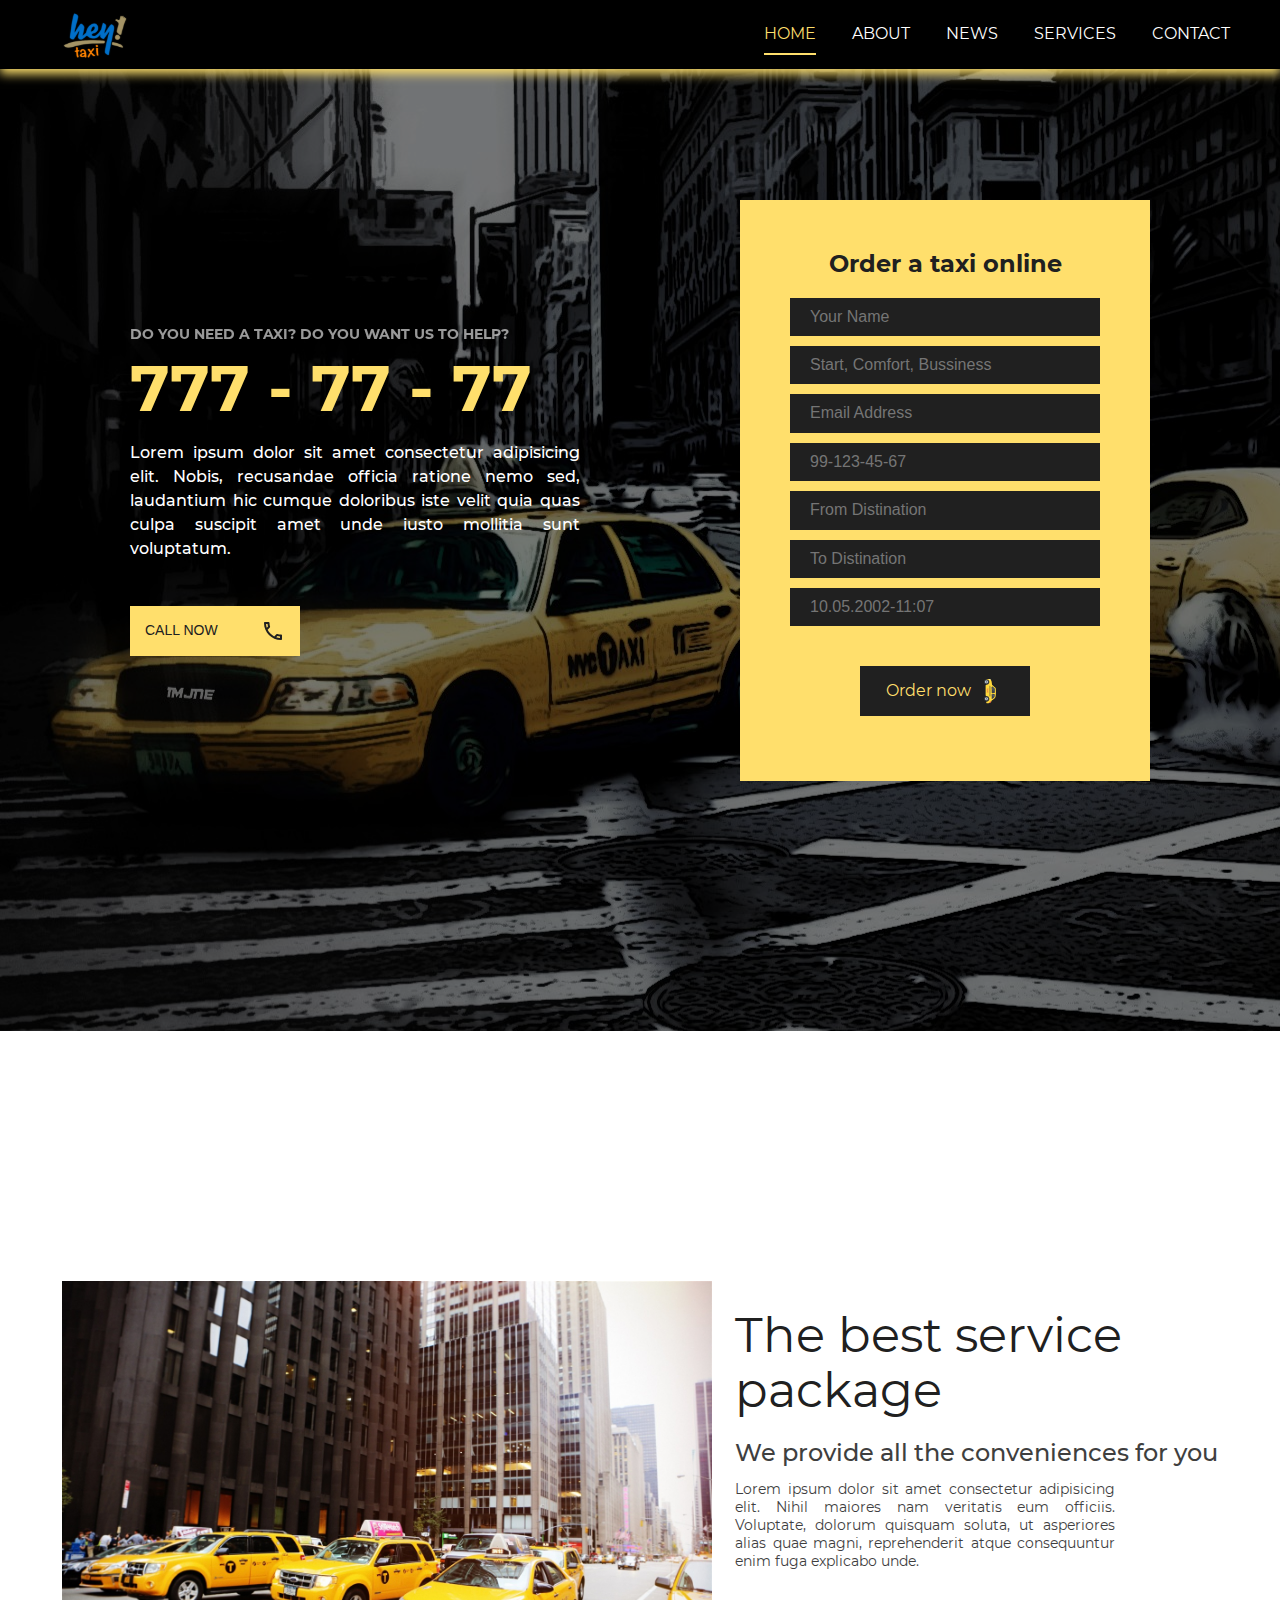
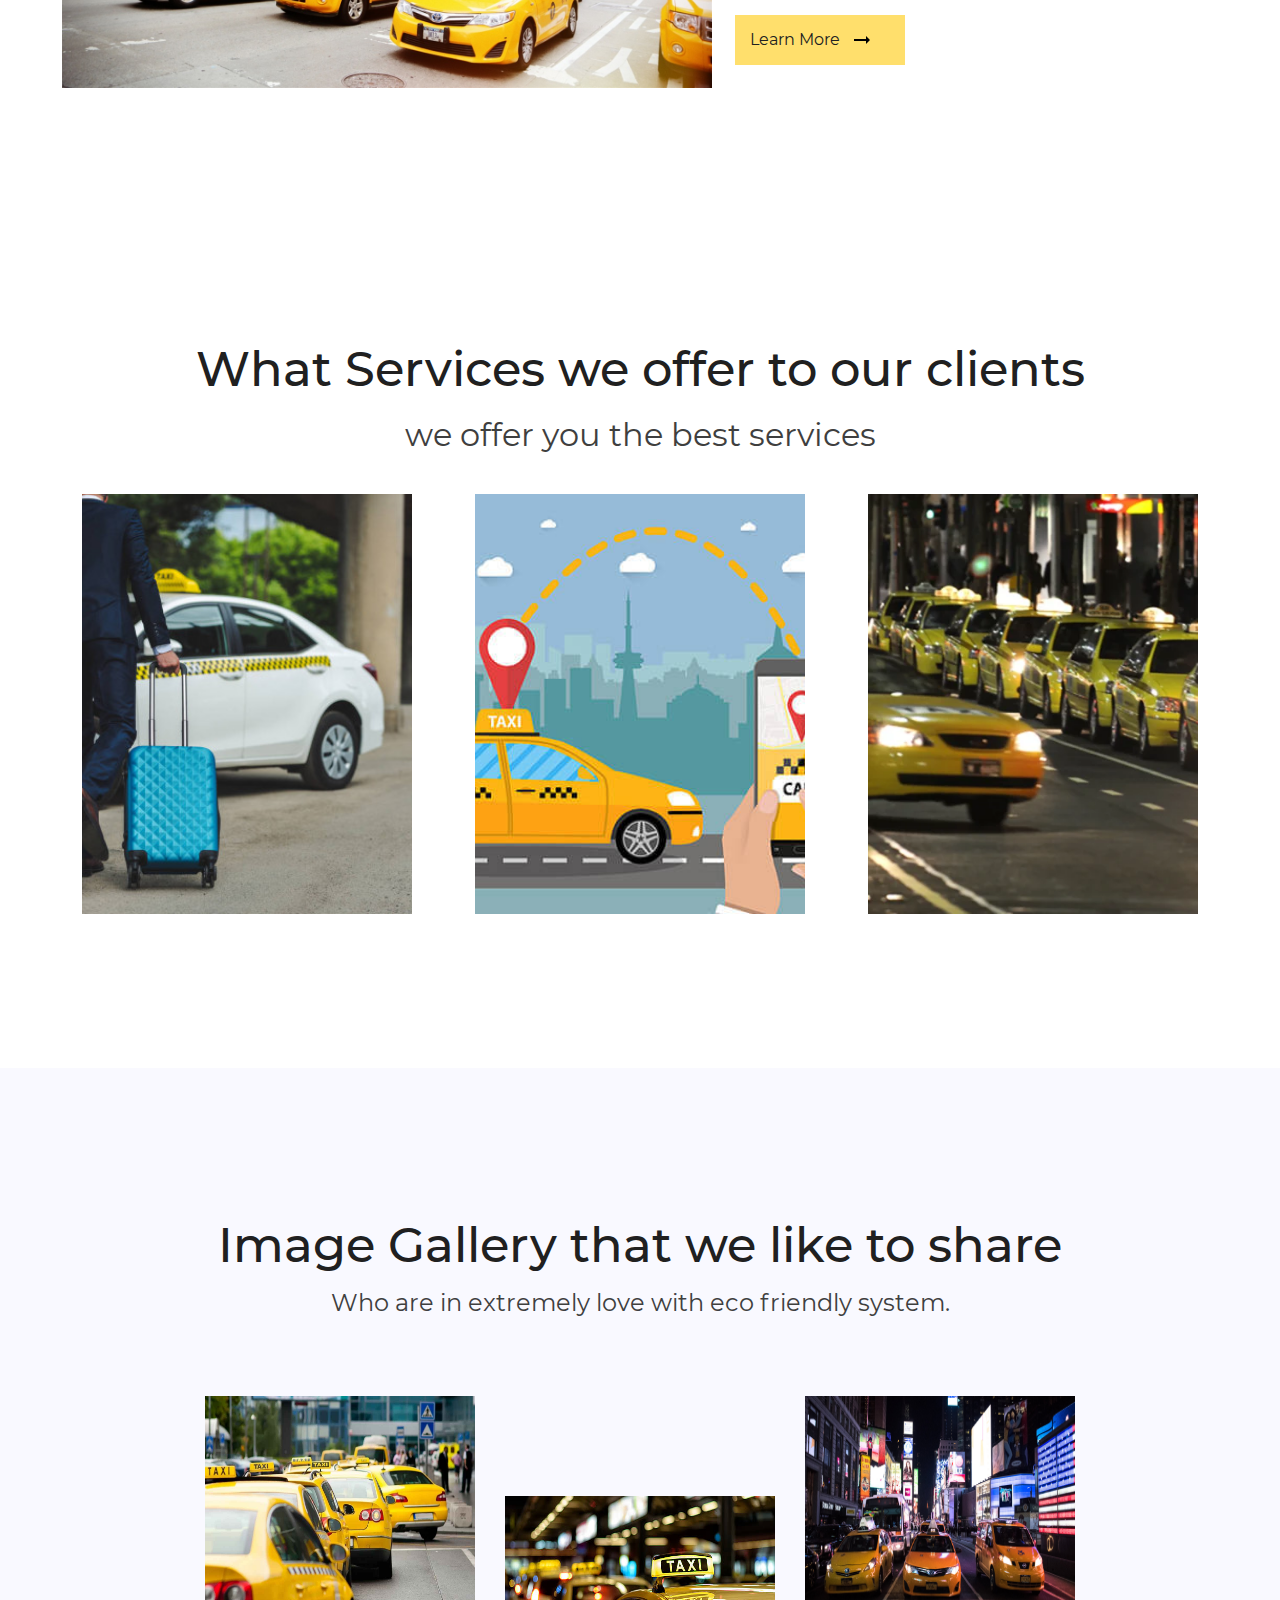
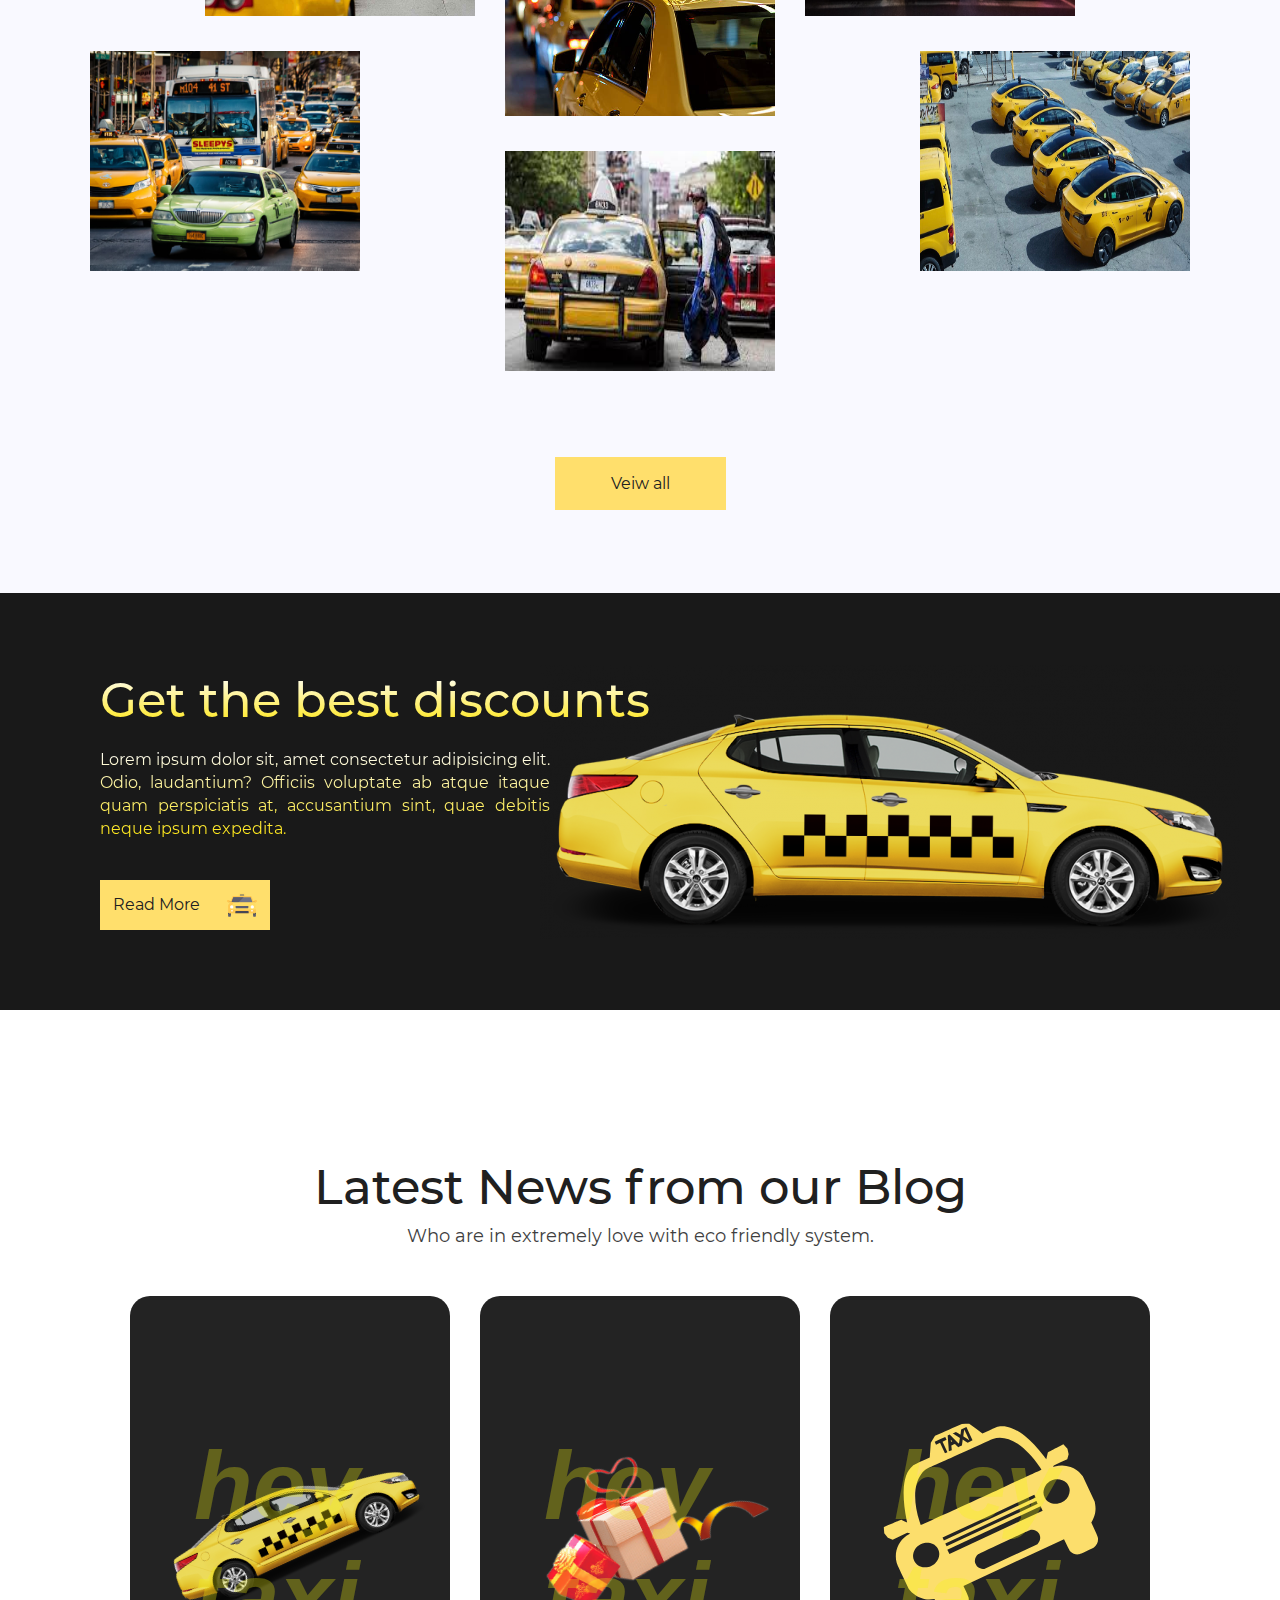
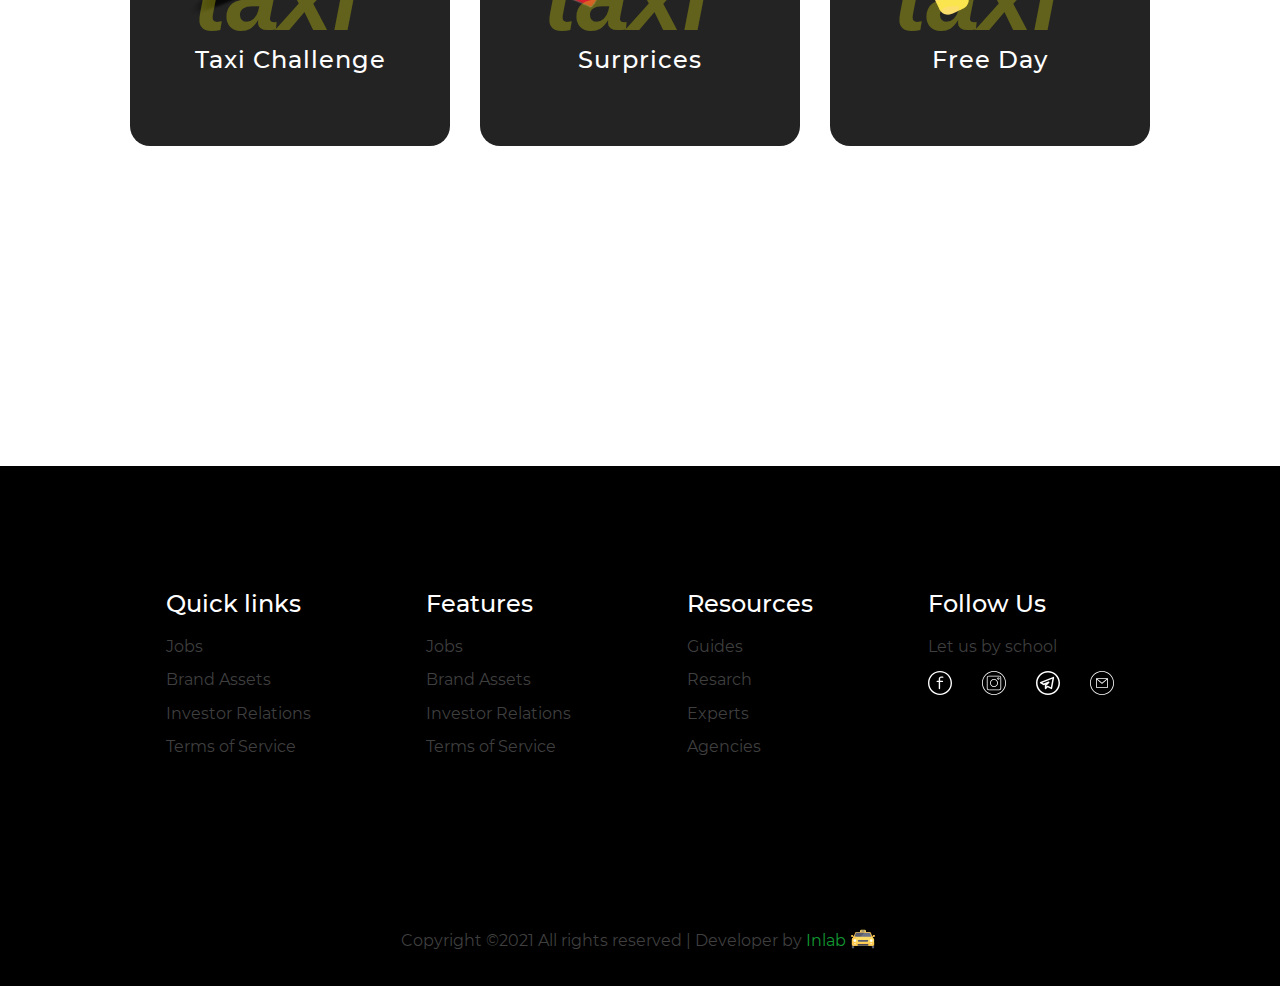
<file: index.html>
<!DOCTYPE html>
<html lang="en">

<head>
  <meta charset="UTF-8">
  <meta http-equiv="X-UA-Compatible" content="IE=edge">
  <meta name="viewport" content="width=device-width, initial-scale=1.0">
  <title>Taxi</title>
  <link rel="stylesheet" href="./css/main.min.css">
  <link rel="shotcut icon" href="./images/taxi.svg">
</head>

<body>

  <!-- HEADER SECTION -->

  <header id="home-id">
    <div class="header-section header">
      <div class="container">
        <div class="header__nav">
          <div class="header__logo">
            <a class="site-logo" href="index.html"><img src="./images/site-logo.svg" alt="site logo" width="90"
                height="46"></a>
          </div>
          <ul class="header__list">
            <li class="header__item"><a class="header__link header__link-active" href="index.html">Home</a></li>
            <li class="header__item"><a class="header__link" href="index-about.html">About</a></li>
            <li class="header__item"><a class="header__link" href="news.html">News</a></li>
            <li class="header__item"><a class="header__link" href="service.html">Services</a></li>
            <li class="header__item"><a class="header__link" href="index-contact.html">Contact</a></li>
          </ul>
          <div class="header__menu-icon">
            <button type="button" id="toggleMenuBtn" class="header__hidden-button">
              <svg xmlns="http://www.w3.org/2000/svg" height="32px" viewBox="0 0 24 24" width="32px" fill="#ffffff">
                <path d="M0 0h24v24H0V0z" fill="none" />
                <path d="M3 18h18v-2H3v2zm0-5h18v-2H3v2zm0-7v2h18V6H3z" /></svg>
            </button>
          </div>
        </div>
      </div>
    </div>
  </header>

  <div class="header__hidden-section active" id="hiddenMenu">
    <div class="header__hidden-menu container">
      <ul class="header__hidden__list">
        <li class="header__hidden__item"><a class="header__hidden__link header__hidden__link-active" href="index.html">Home</a></li>
        <li class="header__hidden__item"><a class="header__hidden__link" href="index-about.html">About</a></li>
        <li class="header__hidden__item"><a class="header__hidden__link" href="news.html">News</a></li>
        <li class="header__hidden__item"><a class="header__hidden__link" href="service.html">Service</a></li>
        <li class="header__hidden__item"><a class="header__hidden__link" href="index-contact.html">Contact</a></li>
      </ul>
    </div>
  </div>
  </div>

  <!-- ====== HEADER SECTION ====== -->

  <!-- HERO SECTION -->
  
  <div class="hero-section-wrapper" id="home-id">
    <div class="hero-section hero">
      <div class="container">
        <div class="hero__box">

          <div class="hero__left-box">
            <p class="hero__suptitle">do you need a taxi? do you want us to help?</p>
            <h1 class="hero__title">777 - 77 - 77</h1>
            <p class="hero__text">Lorem ipsum dolor sit amet consectetur adipisicing elit. Nobis, recusandae officia
              ratione nemo sed, laudantium hic cumque doloribus iste velit quia quas culpa suscipit amet unde iusto
              mollitia sunt voluptatum.</p>
            <a class="hero__button" href="tel:+998-90-044-08-24">
              <p class="hero__button-text">call now </p> <svg xmlns="http://www.w3.org/2000/svg" height="24px"
                viewBox="0 0 24 24" width="24px" fill="#202020">
                <path d="M0 0h24v24H0V0z" fill="none" />
                <path
                  d="M6.54 5c.06.89.21 1.76.45 2.59l-1.2 1.2c-.41-1.2-.67-2.47-.76-3.79h1.51m9.86 12.02c.85.24 1.72.39 2.6.45v1.49c-1.32-.09-2.59-.35-3.8-.75l1.2-1.19M7.5 3H4c-.55 0-1 .45-1 1 0 9.39 7.61 17 17 17 .55 0 1-.45 1-1v-3.49c0-.55-.45-1-1-1-1.24 0-2.45-.2-3.57-.57-.1-.04-.21-.05-.31-.05-.26 0-.51.1-.71.29l-2.2 2.2c-2.83-1.45-5.15-3.76-6.59-6.59l2.2-2.2c.28-.28.36-.67.25-1.02C8.7 6.45 8.5 5.25 8.5 4c0-.55-.45-1-1-1z" />
              </svg>
              <img class="hero__button-image" src="./images/button-image.svg" alt="button image" width="30" height="30">
            </a>
          </div>

          <div class="hero__right-box">
            <form class="form__section form" action="https://echo.htmlacademy.ru" method="POST">
              <h2 class="form__title">
                Order a taxi online
              </h2>
              <div class="form__item">
                <input class="form__input" type="text" id="name-id" name="Name:" placeholder="Your Name"
                  autocomplete="off" required>
              </div>
              <div class="form__item">
                <input class="form__input" type="text" id="name-id" name="Service:"
                  placeholder="Start, Comfort, Bussiness" autocomplete="off" required>
              </div>
              <div class="form__item">
                <input class="form__input" type="email" id="email-id" name="Email Address:" placeholder="Email Address"
                  autocomplete="off" required>
              </div>
              <div class="form__item">
                <input class="form__input" type="tel" id="number-id" name="Telephone number:"
                  pattern="[0-9]{2}-[0-9]{3}-[0-9]{2}-[0-9]{2}" placeholder="99-123-45-67" autocomplete="off" required>
              </div>
              <div class="form__item">
                <input class="form__input" type="text" id="first-location-id" name="First-location:"
                  placeholder="From Distination" autocomplete="off" required>
              </div>
              <div class="form__item">
                <input class="form__input" type="text" id="second-location-id" name="Second-location:"
                  placeholder="To Distination" autocomplete="off" required>
              </div>
              <div class="form__item">
                <input class="form__input" type="text" id="date-time-id" name="Date & Time"
                  pattern="[0-9]{2}.[0-9]{2}.[0-9]{4}-[0-9]{2}:[0-9]{2}" placeholder="10.05.2002-11:07"
                  autocomplete="off" required>
              </div>
              <button class="form__button" type="submit">
                <p class="form__button-text">Order now</p>
                <img class="form__button-img" src="./images/button-image.svg" alt="taxi img" width="50">
              </button>
            </form>
          </div>
        </div>
      </div>
    </div>
  </div> 

  <!-- ====== HERO SECTION ======-->

  <!-- INFO SECTION -->

  <div class="info-section-wrapper"  id="about-id">
    <div class="container">
      <div class="info-section info">
        <div class="info__left">
          <img class="info__left-img" src="./images/info-img.jpg" alt="taxi image" width="650" height="560">
        </div>
        <div class="info__right">
          <h2 class="info__title">
            The best service package
          </h2>
          <p class="info__subtitle">We provide all the conveniences for you</p>
          <p class="info__text">Lorem ipsum dolor sit amet consectetur adipisicing elit. Nihil maiores nam veritatis eum
            officiis. Voluptate, dolorum quisquam soluta, ut asperiores alias quae magni, reprehenderit atque
            consequuntur enim fuga explicabo unde.</p>

          <a class="info__button" href="./index-about.html">
            <p class="info__button-text">Learn More</p>
            <svg xmlns="http://www.w3.org/2000/svg" height="24px" viewBox="0 0 24 24" width="24px" fill="#000000">
              <path d="M0 0h24v24H0V0z" fill="none" />
              <path d="M16.01 11H4v2h12.01v3L20 12l-3.99-4v3z" /></svg>
          </a>
        </div>
      </div>
    </div>
  </div>

  <!-- ======== INFO SECTION ======= -->

  <!-- SERVICE SECTION -->

  <div class="service-section-wrapper" id="services-id">
    <div class="container">

      <h2 class="service__title">
        What Services we offer to our clients
      </h2>
      <p class="service__text">
        we offer you the best services
      </p>

      <div class="service-section service">

        <div class="service__card">
          <img class="service__card-img" src="./images/service-air.jpg" alt="taxi service" width="330"
            style="height: 420px;">

          <div class="service__card-box">
            <h3 class="service__card-title">Airport pick-ups</h3>
            <p class="service__card-text">Lorem, ipsum dolor sit amet consectetur adipisicing elit. Totam est illo animi
              accusantium doloremque. Autem!</p>
            <a href="#" class="service__card-link">
              <p class="service__card-link-text">Read More</p>
              <svg xmlns="http://www.w3.org/2000/svg" height="24px" viewBox="0 0 24 24" width="24px" fill="#000000">
                <path d="M0 0h24v24H0V0z" fill="none" />
                <path d="M16.01 11H4v2h12.01v3L20 12l-3.99-4v3z" /></svg>
            </a>
          </div>
        </div>

        <div class="service__card">
          <img class="service__card-img" src="./images/taxi-service-2.jpg" alt="taxi service" width="330"
            style="height: 420px;">
          <div class="service__card-box">
            <h3 class="service__card-title">Taxi Service</h3>
            <p class="service__card-text">Lorem, ipsum dolor sit amet consectetur adipisicing elit. Totam est illo animi
              accusantium doloremque. Autem!</p>
            <a href="#" class="service__card-link">
              <p class="service__card-link-text">Read More</p>
              <svg xmlns="http://www.w3.org/2000/svg" height="24px" viewBox="0 0 24 24" width="24px" fill="#000000">
                <path d="M0 0h24v24H0V0z" fill="none" />
                <path d="M16.01 11H4v2h12.01v3L20 12l-3.99-4v3z" /></svg>
            </a>
          </div>
        </div>

        <div class="service__card">
          <img class="service__card-img" src="./images/service-3.webp" alt="taxi service" width="330"
            style="height: 420px;">
          <div class="service__card-box">
            <h3 class="service__card-title">24 hour service</h3>
            <p class="service__card-text">Lorem, ipsum dolor sit amet consectetur adipisicing elit. Totam est illo animi
              accusantium doloremque. Autem!</p>
            <a href="#" class="service__card-link">
              <p class="service__card-link-text">Read More</p>
              <svg xmlns="http://www.w3.org/2000/svg" height="24px" viewBox="0 0 24 24" width="24px" fill="#000000">
                <path d="M0 0h24v24H0V0z" fill="none" />
                <path d="M16.01 11H4v2h12.01v3L20 12l-3.99-4v3z" /></svg>
            </a>
          </div>
        </div>

      </div>
    </div>
  </div>


  <!-- =========== SERVICE SECTION ======== -->


  <!-- IMAGES SECTION -->

  <div class="gallery-section-wrapper" id="gallery-id">
    <div class="container">

      <h2 class="gallery-section-title">Image Gallery that we like to share</h2>
      <p class="gallery-section-text">Who are in extremely love with eco friendly system.</p>

      <div class="gallery-section gallery">
        <ul class="gallery__list-first">
          <li class="gallery__item">
            <img class="gallery__img" src="./images/img-1.jpg" alt="gallery" width="420" height="280">
          </li>
          <li class="gallery__item">
            <img class="gallery__img" src="./images/img-2.jpg" alt="gallery" width="420" height="280">
          </li>
          <li class="gallery__item">
            <img class="gallery__img" src="./images/image-3.jpg" alt="gallery" width="420" height="280">
          </li>
        </ul>
        <ul class="gallery__list-second">
          <li class="gallery__item">
            <img class="gallery__img" src="./images/img-4.jpg" alt="gallery" width="420" height="280">
          </li>
          <li class="gallery__item">
            <img class="gallery__img" src="./images/img-5.jpeg" alt="gallery" width="420" height="280">
          </li>
          <li class="gallery__item">
            <img class="gallery__img" src="./images/img-6.jpg" alt="gallery" width="420" height="280">
          </li>
        </ul>
        <a class="gallery__link" href="#">Veiw all</a>
      </div>
    </div>
  </div>

  <!--====== IMAGES SECTION =======-->



  <!-- BONUS SECCTION -->
  
  <div class="bonus__section-wrapper">
    <div class="container">
      <div class="bonus-section bonus">
        <div class="bonus__box">
          <h2 class="bonus__title">Get the best discounts</h2>
          <p class="bonus__text">Lorem ipsum dolor sit, amet consectetur adipisicing elit. Odio, laudantium? Officiis
            voluptate ab atque itaque quam perspiciatis at, accusantium sint, quae debitis neque ipsum expedita.</p>
        </div>
        <a class="bonus__link" href="#">
          <p class="bonus__link-text">Read More</p>
          <img src="./images/taxi.svg" alt="bonus img" width="30" height="20">
        </a>
      </div>
    </div>
  </div>

  <!-- ========== BONUS SECTION ====== -->

  <!-- NEWS SECTION -->

  <div class="news-section-wrapper" id="news-id">
    <div class="container">
      <div class="news-section news">

        <h2 class="news__title">Latest News from our Blog</h2>
        <p class="news__text">Who are in extremely love with eco friendly system.</p>

        <div class="container">
         <div class="news__card-box">
          <div class="news__card">
            <div class="imgBx">
              <img src="./images/taxi-bonus.png">
            </div>
            <div class="contentBx">
              <h2>Taxi Challenge</h2>
              <div class="size">
                <p class="news__size-text">start</p>
                <p class="news__size-text">comfort</p>
                <p class="news__size-text">business</p>
              </div>
              <div class="color">
                <h3>Price :</h3>
                <span>1$</span>
                <span>2$</span>
                <span>5$</span>
              </div>
              <a class="news__link" href="#">Start Now</a>
            </div>
          </div>
          <div class="news__card">
            <div class="imgBx">
              <img src="./images/surprice.png">
            </div>
            <div class="contentBx">
              <h2>Surprices</h2>
              <div class="color">
                <span><svg xmlns="http://www.w3.org/2000/svg" height="24px" viewBox="0 0 24 24" width="24px" fill="#fcde6c"><path d="M0 0h24v24H0V0z" fill="none"/><path d="M6.54 5c.06.89.21 1.76.45 2.59l-1.2 1.2c-.41-1.2-.67-2.47-.76-3.79h1.51m9.86 12.02c.85.24 1.72.39 2.6.45v1.49c-1.32-.09-2.59-.35-3.8-.75l1.2-1.19M7.5 3H4c-.55 0-1 .45-1 1 0 9.39 7.61 17 17 17 .55 0 1-.45 1-1v-3.49c0-.55-.45-1-1-1-1.24 0-2.45-.2-3.57-.57-.1-.04-.21-.05-.31-.05-.26 0-.51.1-.71.29l-2.2 2.2c-2.83-1.45-5.15-3.76-6.59-6.59l2.2-2.2c.28-.28.36-.67.25-1.02C8.7 6.45 8.5 5.25 8.5 4c0-.55-.45-1-1-1z"/></svg></span>
                <span><svg xmlns="http://www.w3.org/2000/svg" height="24px" viewBox="0 0 24 24" width="24px" fill="#fcde6c"><path d="M0 0h24v24H0V0z" fill="none"/><path d="M11.8 10.9c-2.27-.59-3-1.2-3-2.15 0-1.09 1.01-1.85 2.7-1.85 1.78 0 2.44.85 2.5 2.1h2.21c-.07-1.72-1.12-3.3-3.21-3.81V3h-3v2.16c-1.94.42-3.5 1.68-3.5 3.61 0 2.31 1.91 3.46 4.7 4.13 2.5.6 3 1.48 3 2.41 0 .69-.49 1.79-2.7 1.79-2.06 0-2.87-.92-2.98-2.1h-2.2c.12 2.19 1.76 3.42 3.68 3.83V21h3v-2.15c1.95-.37 3.5-1.5 3.5-3.55 0-2.84-2.43-3.81-4.7-4.4z"/></svg></span>
              </div>
              <a class="news__link" href="#">Start Now</a>
            </div>
          </div>
          <div class="news__card">
            <div class="imgBx">
              <img src="./images/travel.svg">
            </div>
            <div class="contentBx">
              <h2>Free Day</h2>
              <div class="size">
                <h3>one time in month</h3>
              </div>
              <div class="color">
                <h3>Type :</h3>
                <span>1d</span>
                <span>2hr</span>
                <span>5km</span>
              </div>
              <a class="news__link" href="#">Start Now</a>
            </div>
          </div>
         </div>
        </div>
      </div>
    </div>
  </div>

  <!-- ===== NEWS SECTION ===== -->

  <!-- FOOTER -->

  <footer id="contact-id">
    <div class="container">
      <div class="footer-section footer">
        <div class="footer__item">
          <ul class="footer__list">
            <p class="footer__title">Quick links</p>
            <li class="footer__list-item">
              <a class="footer__link" href="#">Jobs</a>
            </li>
            <li class="footer__list-item">
              <a class="footer__link" href="#">Brand Assets</a>
            </li>
            <li class="footer__list-item">
              <a class="footer__link" href="#">Investor Relations</a>
            </li>
            <li class="footer__list-item">
              <a class="footer__link" href="#">Terms of Service</a>
            </li>
          </ul>
        </div>
        <div class="footer__item">
          <ul class="footer__list">
            <p class="footer__title">Features</p>
            <li class="footer__list-item">
              <a class="footer__link" href="#">Jobs</a>
            </li>
            <li class="footer__list-item">
              <a class="footer__link" href="#">Brand Assets</a>
            </li>
            <li class="footer__list-item">
              <a class="footer__link" href="#">Investor Relations</a>
            </li>
            <li class="footer__list-item">
              <a class="footer__link" href="#">Terms of Service</a>
            </li>
          </ul>
        </div>
        <div class="footer__item">
          <ul class="footer__list">
            <p class="footer__title">Resources</p>
            <li class="footer__list-item">
              <a class="footer__link" href="#">Guides</a>
            </li>
            <li class="footer__list-item">
              <a class="footer__link" href="#">Resarch</a>
            </li>
            <li class="footer__list-item">
              <a class="footer__link" href="#">Experts</a>
            </li>
            <li class="footer__list-item">
              <a class="footer__link" href="#">Agencies</a>
            </li>
          </ul>
        </div>
        <div class="footer__item">
          <p class="footer__title">Follow Us</p>
          <li class="footer__list-item">
            <a class="footer__link" href="#">Let us by school</a>
          </li>
          <ul class="footer__social-media-list">
            <li class="footer__social-item">
              <a class="footer__link" href="#">
                <?xml version="1.0" encoding="iso-8859-1"?>
                <!-- Generator: Adobe Illustrator 18.0.0, SVG Export Plug-In . SVG Version: 6.00 Build 0)  -->
                <!DOCTYPE svg PUBLIC "-//W3C//DTD SVG 1.1//EN" "http://www.w3.org/Graphics/SVG/1.1/DTD/svg11.dtd">
                <svg version="1.1" id="Capa_1" xmlns="http://www.w3.org/2000/svg"
                  xmlns:xlink="http://www.w3.org/1999/xlink" x="0px" y="0px" viewBox="0 0 314.652 314.652"
                  style="enable-background:new 0 0 314.652 314.652;" xml:space="preserve">
                  <g>
                    <path d="M157.326,0C70.576,0,0,70.576,0,157.326s70.576,157.326,157.326,157.326s157.326-70.576,157.326-157.326
                    S244.076,0,157.326,0z M157.326,296.652C80.501,296.652,18,234.15,18,157.326S80.501,18,157.326,18s139.326,62.502,139.326,139.326
                    S234.151,296.652,157.326,296.652z" />
                    <path d="M193.764,71.952H172.43c-17.461,0-31.667,14.206-31.667,31.667v24h-19.875c-4.971,0-9,4.029-9,9s4.029,9,9,9h19.875v83.333
                    c0,4.971,4.029,9,9,9s9-4.029,9-9v-83.333h30.75c4.971,0,9-4.029,9-9s-4.029-9-9-9h-30.75v-24c0-7.536,6.131-13.667,13.667-13.667
                    h21.333c4.971,0,9-4.029,9-9S198.734,71.952,193.764,71.952z" />
                  </g><g> </g> <g> </g> <g> </g> <g> </g>  <g>  </g>   <g> </g> <g> </g> <g>    </g><g></g><g></g>  <g></g>  <g></g> <g></g><g></g><g></g>
                </svg></a>
            </li>
            <li class="footer__social-item">
              <a class="footer__link" href="#"><svg height="480pt" viewBox="0 0 480 480" width="480pt" xmlns="http://www.w3.org/2000/svg"><path d="m240 0c-132.546875 0-240 107.453125-240 240s107.453125 240 240 240 240-107.453125 240-240c-.148438-132.484375-107.515625-239.851562-240-240zm0 464c-123.710938 0-224-100.289062-224-224s100.289062-224 224-224 224 100.289062 224 224c-.140625 123.652344-100.347656 223.859375-224 224zm0 0"/><path d="m344 96h-208c-22.082031.027344-39.972656 17.917969-40 40v208c.027344 22.082031 17.917969 39.972656 40 40h208c22.082031-.027344 39.972656-17.917969 40-40v-208c-.027344-22.082031-17.917969-39.972656-40-40zm24 248c0 13.253906-10.746094 24-24 24h-208c-13.253906 0-24-10.746094-24-24v-208c0-13.253906 10.746094-24 24-24h208c13.253906 0 24 10.746094 24 24zm0 0"/><path d="m240 160c-44.183594 0-80 35.816406-80 80s35.816406 80 80 80 80-35.816406 80-80c-.046875-44.164062-35.835938-79.953125-80-80zm0 144c-35.347656 0-64-28.652344-64-64s28.652344-64 64-64 64 28.652344 64 64c-.039062 35.328125-28.671875 63.960938-64 64zm0 0"/><path d="m328 128c-13.253906 0-24 10.746094-24 24s10.746094 24 24 24 24-10.746094 24-24-10.746094-24-24-24zm0 32c-4.417969 0-8-3.582031-8-8s3.582031-8 8-8 8 3.582031 8 8-3.582031 8-8 8zm0 0"/></svg></a>
            </li>
            <li class="footer__social-item">
              <a class="footer__link" href="#"><svg id="regular" enable-background="new 0 0 24 24" height="512" viewBox="0 0 24 24" width="512" xmlns="http://www.w3.org/2000/svg"><path d="m12 24c6.617 0 12-5.383 12-12s-5.383-12-12-12-12 5.383-12 12 5.383 12 12 12zm0-22.5c5.79 0 10.5 4.71 10.5 10.5s-4.71 10.5-10.5 10.5-10.5-4.71-10.5-10.5 4.71-10.5 10.5-10.5z"/><path d="m7.896 14.155 1.568-.681-.44.441c-.141.141-.22.332-.22.53v2.935c0 .672.812.998 1.28.53l1.574-1.574 3.43 1.715c.444.222.981-.041 1.073-.537l1.957-10.761c.103-.579-.467-1.047-1.012-.833l-12.716 4.977c-.57.222-.646 1.002-.13 1.331l2.934 1.872c.21.134.475.155.702.055zm8.506-6.347-1.537 8.455-3.02-1.509c-.292-.146-.64-.085-.865.141l-.676.676v-.813l3.007-3.007c.583-.583-.073-1.545-.829-1.218l-4.817 2.09-1.354-.864z"/></svg></a>
            </li>
            <li class="footer__social-item">
              <a class="footer__link" href="#"><svg height="480pt" viewBox="0 0 480 480" width="480pt" xmlns="http://www.w3.org/2000/svg"><path d="m240 0c-132.546875 0-240 107.453125-240 240s107.453125 240 240 240 240-107.453125 240-240c-.148438-132.484375-107.515625-239.851562-240-240zm0 464c-123.710938 0-224-100.289062-224-224s100.289062-224 224-224 224 100.289062 224 224c-.140625 123.652344-100.347656 223.859375-224 224zm0 0"/><path d="m352 144h-224c-4.417969 0-8 3.582031-8 8v176c0 4.417969 3.582031 8 8 8h224c4.417969 0 8-3.582031 8-8v-176c0-4.417969-3.582031-8-8-8zm-21.601562 16-90.398438 77.464844-90.398438-77.464844zm-194.398438 160v-150.609375l98.792969 84.679687c2.992187 2.5625 7.40625 2.5625 10.398437 0l98.808594-84.679687v150.609375zm0 0"/></svg>
                </a>
            </li>
          </ul>
        </div>
      </div>
      <p class="footer__last-text">Copyright ©2021 All rights reserved | Developer by <span class="footer__last-text-colorful"> Inlab</span><img src="./images/taxi.svg" alt="taxi image" width="24" height="24"></p>
    </div>
  </footer>

  <!-- ====== FOOTER ====== -->

 <script src="./js/main.js">

</script>
</body>

</html>
</file>
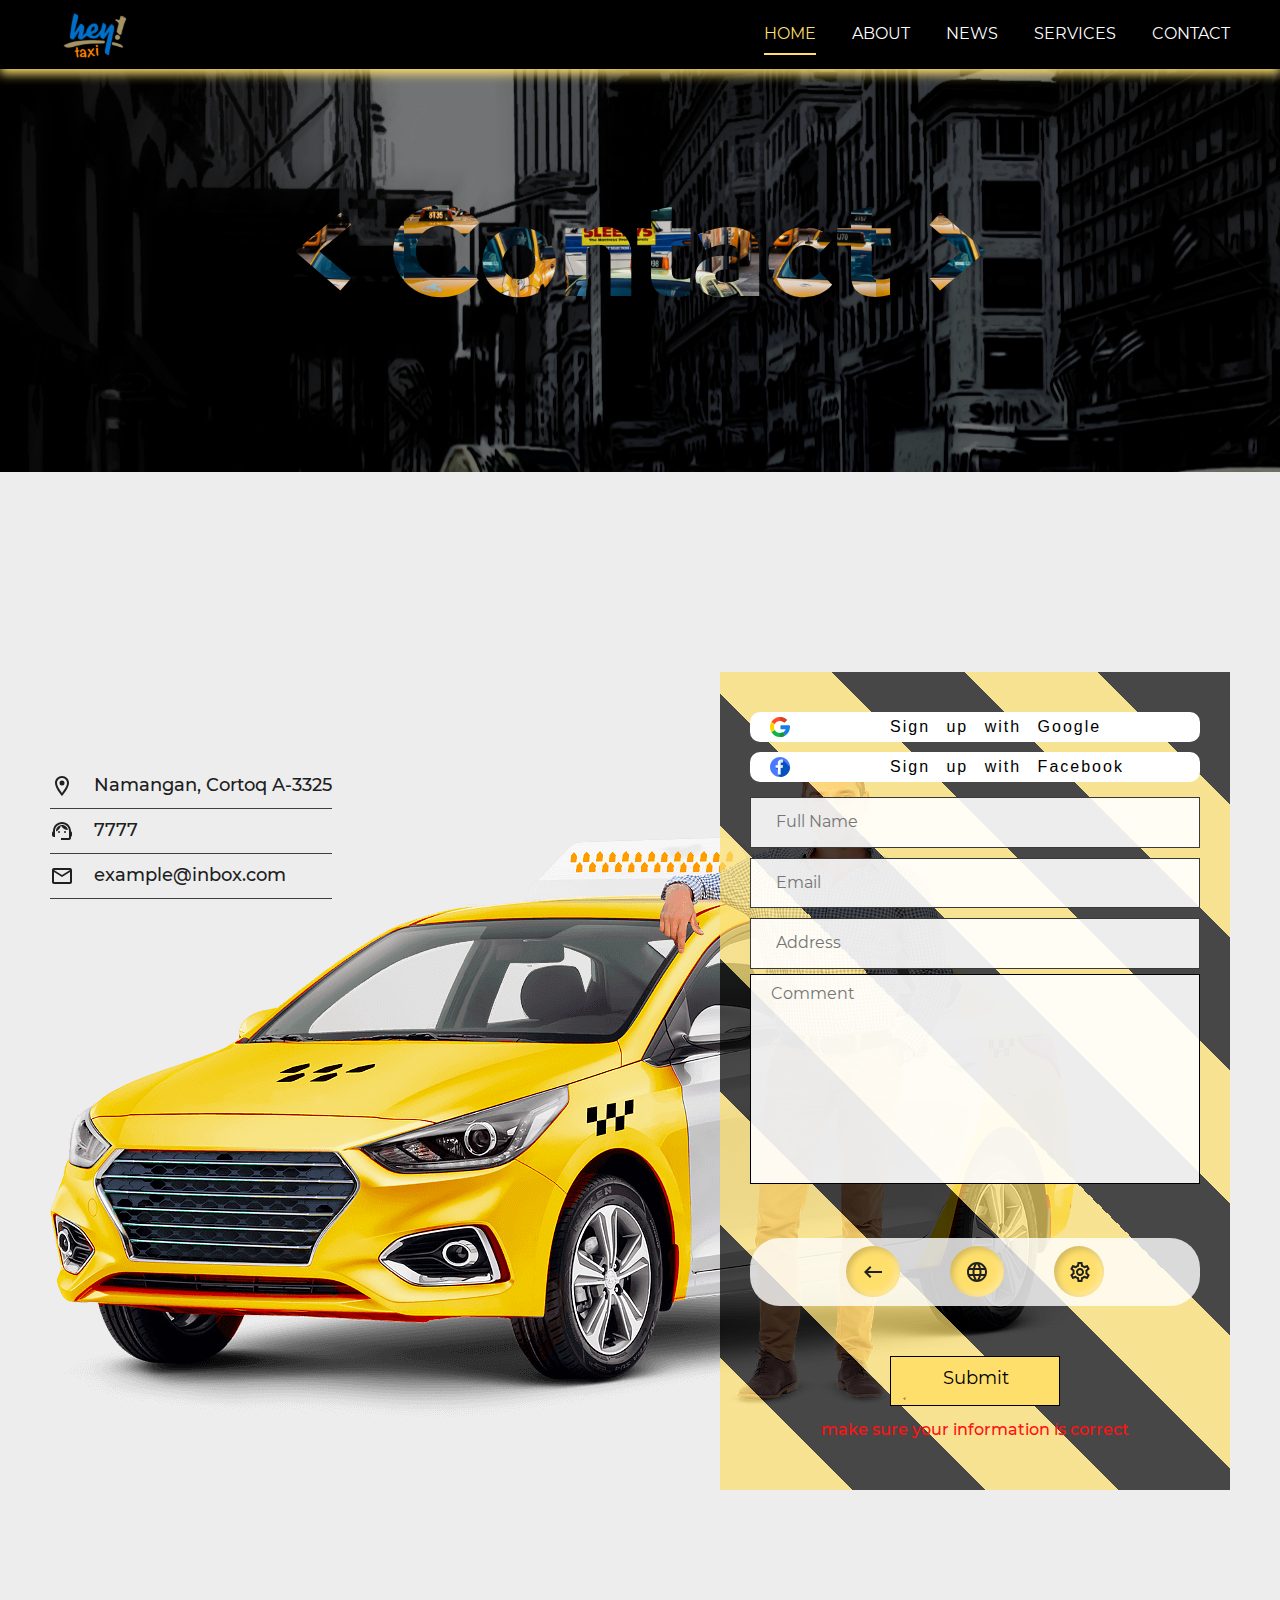
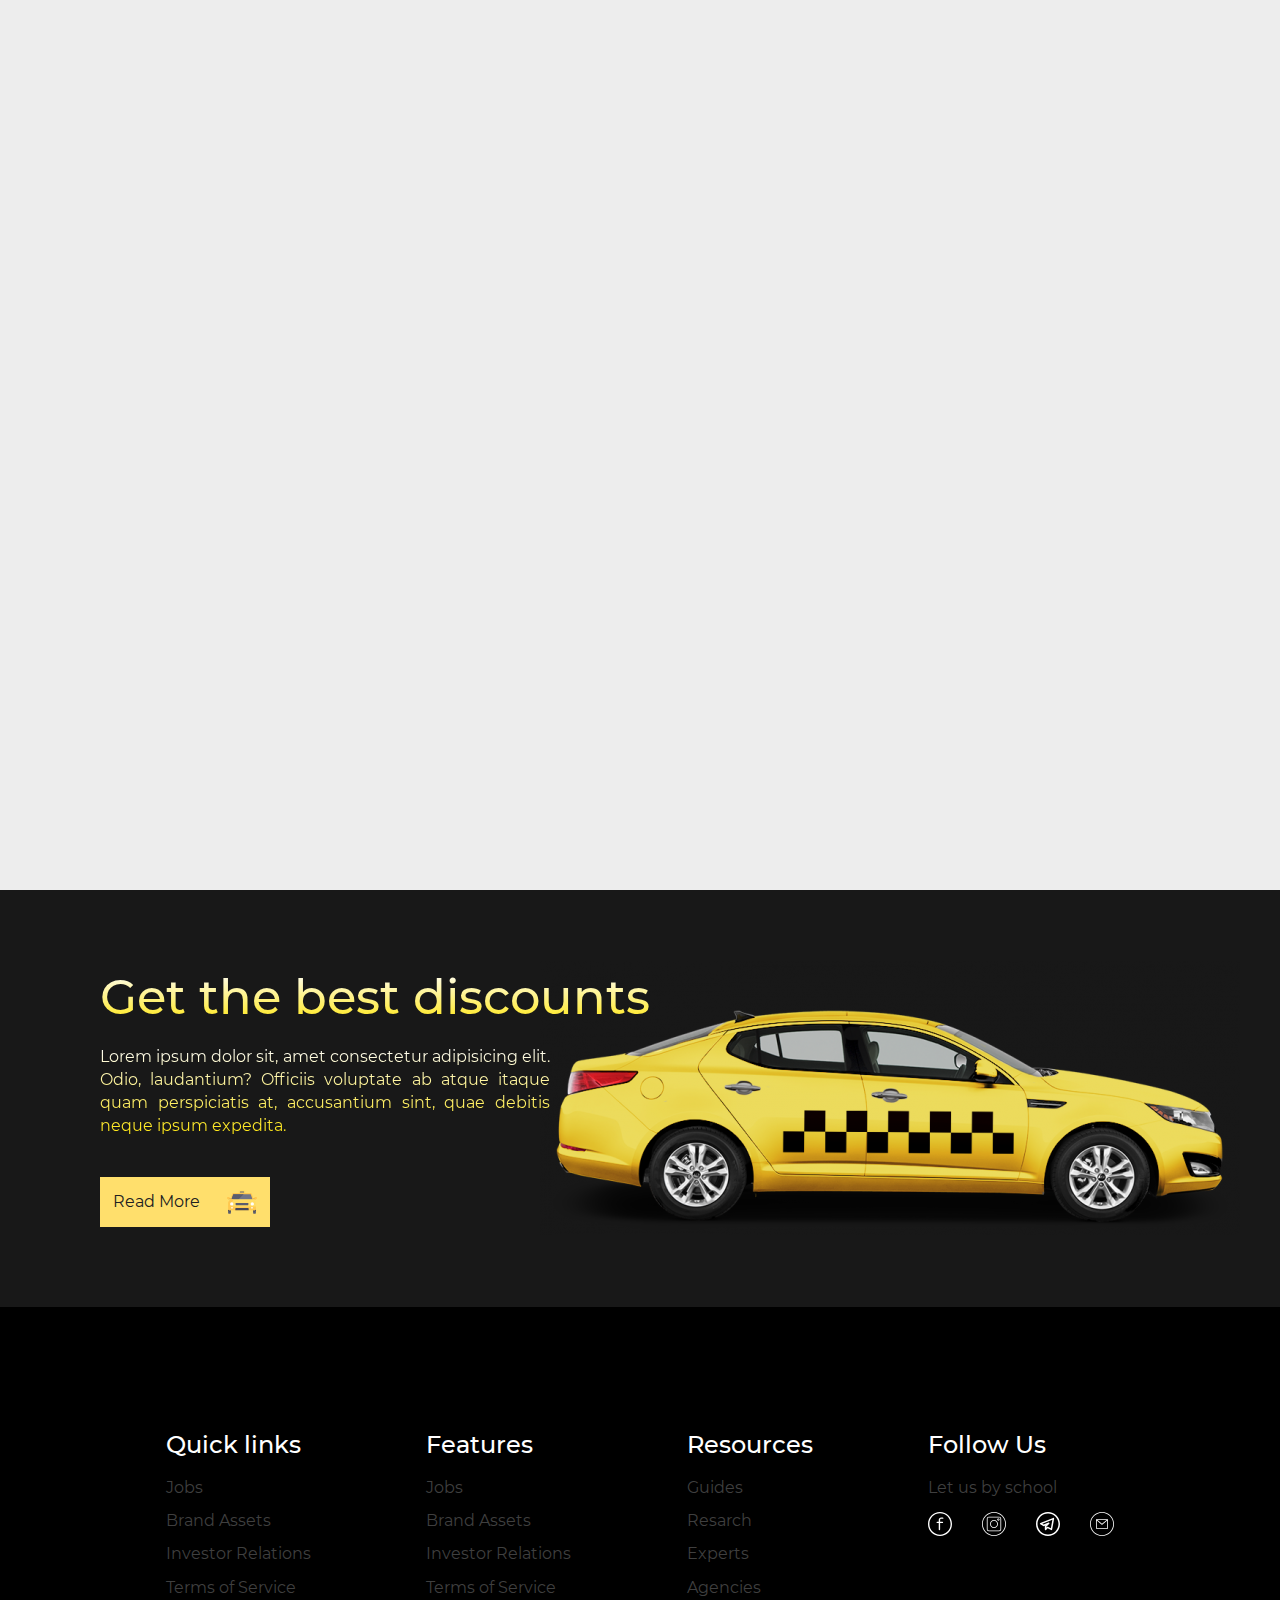
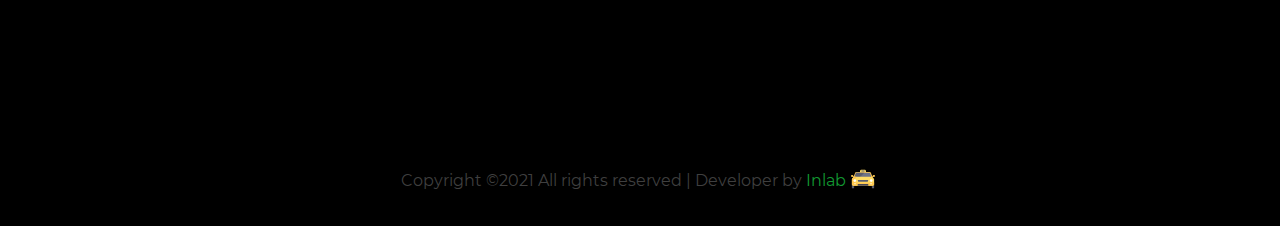
<file: index-contact.html>
<!DOCTYPE html>
<html lang="en">

<head>
  <meta charset="UTF-8">
  <meta http-equiv="X-UA-Compatible" content="IE=edge">
  <meta name="viewport" content="width=device-width, initial-scale=1.0">
  <title>Contact</title>
  <link rel="stylesheet" href="./css/main.min.css">
  <link rel="shotcut icon" href="./images/taxi.svg">
</head>

<style>
  body {
    background-color: #ededed;
  }
</style>

<body>

  <!-- HEADER SECTION -->

  <header id="home-id">
    <div class="header-section header">
      <div class="container">
        <div class="header__nav">
          <div class="header__logo">
            <a class="site-logo" href="index.html"><img src="./images/site-logo.svg" alt="site logo" width="90"
                height="46"></a>
          </div>
          <ul class="header__list">
            <li class="header__item"><a class="header__link header__link-active" href="index.html">Home</a></li>
            <li class="header__item"><a class="header__link" href="index-about.html">About</a></li>
            <li class="header__item"><a class="header__link" href="news.html">News</a></li>
            <li class="header__item"><a class="header__link" href="service.html">Services</a></li>
            <li class="header__item"><a class="header__link" href="index-contact.html">Contact</a></li>
          </ul>
          <div class="header__menu-icon">
            <button type="button" id="toggleMenuBtn" class="header__hidden-button">
              <svg xmlns="http://www.w3.org/2000/svg" height="32px" viewBox="0 0 24 24" width="32px" fill="#ffffff">
                <path d="M0 0h24v24H0V0z" fill="none" />
                <path d="M3 18h18v-2H3v2zm0-5h18v-2H3v2zm0-7v2h18V6H3z" /></svg>
            </button>
          </div>
        </div>
      </div>
    </div>
  </header>
  <div class="header__hidden-section active" id="hiddenMenu">
    <div class="header__hidden-menu container">
      <ul class="header__hidden__list">
        <li class="header__hidden__item"><a class="header__hidden__link header__hidden__link-active" href="index.html">Home</a></li>
        <li class="header__hidden__item"><a class="header__hidden__link" href="index-about.html">About</a></li>
        <li class="header__hidden__item"><a class="header__hidden__link" href="news.html">News</a></li>
        <li class="header__hidden__item"><a class="header__hidden__link" href="service.html">Service</a></li>
        <li class="header__hidden__item"><a class="header__hidden__link" href="index-contact.html">Contact</a></li>
      </ul>
    </div>
  </div>
  </div>
  <!-- ====== HEADER SECTION ====== -->

  <!-- HERO SECTION -->
  
  <div class="hero-about-section-wrapper" id="home-id">
    <div class="hero-about-section hero-about">
      <div class="container">
        <h1 class="black-lives-matter"> < Contact > </h1>
      </div>
    </div>
  </div> 

  <!-- ====== HERO SECTION ======-->

 
<!-- CONTACT FORM SETION -->

<div class="contact-section-wrapper">
  <div class="container">
    <div class="contact-section contact">
      <div class="contact__left">
        <ul class="contact__left-list">
          <li class="contact__left-item">
            <img src="./images/location.svg" alt="contact img">
            <a href="https://www.google.ru/maps" class="contact__left-item-text" target="_blank">Namangan, Cortoq A-3325</a>
          </li>

          <li class="contact__left-item">
            <img src="./images/call-center.svg" alt="contact img">
            <a href="tel: 7777" class="contact__left-item-text" target="_blank">7777</a>
          </li>

          <li class="contact__left-item">
            <img src="./images/mail.svg" alt="contact img">
            <a href="https://mail.ru/" class="contact__left-item-text" target="_blank">example@inbox.com</a>
          </li>
        </ul>
      </div>
      <div class="contact__right">
        <form class="contact__form" action="https://echo.htmlacademy.ru" method="POST">
          
          <div class="contact__sign-with-box"><button class="contact__sign-with" type="button"><img src="./images/google.svg" alt="google image" class="contact__form-img-button">  Sign up with Google</button></div>
          <div  class="contact__sign-with-box"><button class="contact__sign-with" type="button"><img src="./images/facebook-button.svg" alt="facebook image" class="contact__form-img-button"> Sign up  with Facebook</button></div>
          
          <div class="contact__form-item"><input type="text" name="Full Name" id="fullName-id" autocomplete="off" placeholder="Full Name"></div>
          <div class="contact__form-item"><input type="email" name="Email" id="email-id" autocomplete="off" placeholder="Email"></div>
          <div class="contact__form-item"><input type="Address" name="Adress" id="address-id" autocomplete="off" placeholder="Address"></div>
          <textarea  class="contact__textarea"  name="text-content" id="textContent-id" placeholder="Comment" required ></textarea>

          <div class="contact__form-icons">
            <a class="contact__form-icon-link" href="#">
              <svg xmlns="http://www.w3.org/2000/svg" height="24px" viewBox="0 0 24 24" width="24px" fill="#202020"><path d="M0 0h24v24H0V0z" fill="none"/><path d="M21 11H6.83l3.58-3.59L9 6l-6 6 6 6 1.41-1.41L6.83 13H21v-2z"/></svg>
            </a>
            <a class="contact__form-icon-link" href="#">
              <svg xmlns="http://www.w3.org/2000/svg" height="24px" viewBox="0 0 24 24" width="24px" fill="#202020"><path d="M0 0h24v24H0V0z" fill="none"/><path d="M11.99 2C6.47 2 2 6.48 2 12s4.47 10 9.99 10C17.52 22 22 17.52 22 12S17.52 2 11.99 2zm6.93 6h-2.95c-.32-1.25-.78-2.45-1.38-3.56 1.84.63 3.37 1.91 4.33 3.56zM12 4.04c.83 1.2 1.48 2.53 1.91 3.96h-3.82c.43-1.43 1.08-2.76 1.91-3.96zM4.26 14C4.1 13.36 4 12.69 4 12s.1-1.36.26-2h3.38c-.08.66-.14 1.32-.14 2s.06 1.34.14 2H4.26zm.82 2h2.95c.32 1.25.78 2.45 1.38 3.56-1.84-.63-3.37-1.9-4.33-3.56zm2.95-8H5.08c.96-1.66 2.49-2.93 4.33-3.56C8.81 5.55 8.35 6.75 8.03 8zM12 19.96c-.83-1.2-1.48-2.53-1.91-3.96h3.82c-.43 1.43-1.08 2.76-1.91 3.96zM14.34 14H9.66c-.09-.66-.16-1.32-.16-2s.07-1.35.16-2h4.68c.09.65.16 1.32.16 2s-.07 1.34-.16 2zm.25 5.56c.6-1.11 1.06-2.31 1.38-3.56h2.95c-.96 1.65-2.49 2.93-4.33 3.56zM16.36 14c.08-.66.14-1.32.14-2s-.06-1.34-.14-2h3.38c.16.64.26 1.31.26 2s-.1 1.36-.26 2h-3.38z"/></svg>
            </a>
            <a class="contact__form-icon-link" href="#">
              <svg xmlns="http://www.w3.org/2000/svg" height="24px" viewBox="0 0 24 24" width="24px" fill="#202020"><path d="M0 0h24v24H0V0z" fill="none"/><path d="M19.43 12.98c.04-.32.07-.64.07-.98 0-.34-.03-.66-.07-.98l2.11-1.65c.19-.15.24-.42.12-.64l-2-3.46c-.09-.16-.26-.25-.44-.25-.06 0-.12.01-.17.03l-2.49 1c-.52-.4-1.08-.73-1.69-.98l-.38-2.65C14.46 2.18 14.25 2 14 2h-4c-.25 0-.46.18-.49.42l-.38 2.65c-.61.25-1.17.59-1.69.98l-2.49-1c-.06-.02-.12-.03-.18-.03-.17 0-.34.09-.43.25l-2 3.46c-.13.22-.07.49.12.64l2.11 1.65c-.04.32-.07.65-.07.98 0 .33.03.66.07.98l-2.11 1.65c-.19.15-.24.42-.12.64l2 3.46c.09.16.26.25.44.25.06 0 .12-.01.17-.03l2.49-1c.52.4 1.08.73 1.69.98l.38 2.65c.03.24.24.42.49.42h4c.25 0 .46-.18.49-.42l.38-2.65c.61-.25 1.17-.59 1.69-.98l2.49 1c.06.02.12.03.18.03.17 0 .34-.09.43-.25l2-3.46c.12-.22.07-.49-.12-.64l-2.11-1.65zm-1.98-1.71c.04.31.05.52.05.73 0 .21-.02.43-.05.73l-.14 1.13.89.7 1.08.84-.7 1.21-1.27-.51-1.04-.42-.9.68c-.43.32-.84.56-1.25.73l-1.06.43-.16 1.13-.2 1.35h-1.4l-.19-1.35-.16-1.13-1.06-.43c-.43-.18-.83-.41-1.23-.71l-.91-.7-1.06.43-1.27.51-.7-1.21 1.08-.84.89-.7-.14-1.13c-.03-.31-.05-.54-.05-.74s.02-.43.05-.73l.14-1.13-.89-.7-1.08-.84.7-1.21 1.27.51 1.04.42.9-.68c.43-.32.84-.56 1.25-.73l1.06-.43.16-1.13.2-1.35h1.39l.19 1.35.16 1.13 1.06.43c.43.18.83.41 1.23.71l.91.7 1.06-.43 1.27-.51.7 1.21-1.07.85-.89.7.14 1.13zM12 8c-2.21 0-4 1.79-4 4s1.79 4 4 4 4-1.79 4-4-1.79-4-4-4zm0 6c-1.1 0-2-.9-2-2s.9-2 2-2 2 .9 2 2-.9 2-2 2z"/></svg>
            </a>
          </div>

          <button class="contact__form-button" type="submit" ><p class="contact__form-button-text">Submit</p><svg id="regular" enable-background="new 0 0 24 24" height="512" viewBox="0 0 24 24" width="512" xmlns="http://www.w3.org/2000/svg"><path d="m.415 11.196 5.869 2.925c.227.112.495.104.712-.023l5.224-3.037-3.162 2.802c-.161.143-.253.347-.253.562v6.825c0 .72.919 1.023 1.35.451l2.537-3.373 6.274 3.573c.44.253 1.004-.001 1.106-.504l3.913-19.5c.117-.586-.466-1.064-1.008-.846l-22.5 8.775c-.604.236-.643 1.081-.062 1.37zm21.83-8.249-3.439 17.137-5.945-3.386c-.324-.185-.741-.103-.971.201l-1.585 2.107v-4.244l8.551-7.576c.677-.599-.101-1.664-.874-1.21l-11.39 6.622-3.992-1.989z"/></svg></button>

          <a class="contact__form-button-bottom-text" href="#">make sure your information is correct</a>

        </form> 
      </div>
    </div>
    <div class="mapouter"><div class="gmap_canvas"><iframe class="gmap_iframe" width="100%" frameborder="0" scrolling="no" marginheight="0" marginwidth="0" src="https://maps.google.com/maps?width=1000&amp;height=750&amp;hl=en&amp;q=Inlab.uz&amp;t=&amp;z=10&amp;ie=UTF8&amp;iwloc=B&amp;output=embed"></iframe><a href="https://www.fnfgo.com/">FNF Online</a></div></div>
</div>

<!-- ========== CONTACT FORM SECTION ====== -->

  <!-- BONUS SECCTION -->
  
  <div class="bonus__section-wrapper">
    <div class="container">
      <div class="bonus-section bonus">
        <div class="bonus__box">
          <h2 class="bonus__title">Get the best discounts</h2>
          <p class="bonus__text">Lorem ipsum dolor sit, amet consectetur adipisicing elit. Odio, laudantium? Officiis
            voluptate ab atque itaque quam perspiciatis at, accusantium sint, quae debitis neque ipsum expedita.</p>
        </div>
        <a class="bonus__link" href="#">
          <p class="bonus__link-text">Read More</p>
          <img src="./images/taxi.svg" alt="bonus img" width="30" height="20">
        </a>
      </div>
    </div>
  </div>

  <!-- ========== BONUS SECTION ====== -->


  <!-- FOOTER -->

  <footer id="contact-id" style=" margin: 0;">
    <div class="container">
      <div class="footer-section footer">
        <div class="footer__item">
          <ul class="footer__list">
            <p class="footer__title">Quick links</p>
            <li class="footer__list-item">
              <a class="footer__link" href="#">Jobs</a>
            </li>
            <li class="footer__list-item">
              <a class="footer__link" href="#">Brand Assets</a>
            </li>
            <li class="footer__list-item">
              <a class="footer__link" href="#">Investor Relations</a>
            </li>
            <li class="footer__list-item">
              <a class="footer__link" href="#">Terms of Service</a>
            </li>
          </ul>
        </div>
        <div class="footer__item">
          <ul class="footer__list">
            <p class="footer__title">Features</p>
            <li class="footer__list-item">
              <a class="footer__link" href="#">Jobs</a>
            </li>
            <li class="footer__list-item">
              <a class="footer__link" href="#">Brand Assets</a>
            </li>
            <li class="footer__list-item">
              <a class="footer__link" href="#">Investor Relations</a>
            </li>
            <li class="footer__list-item">
              <a class="footer__link" href="#">Terms of Service</a>
            </li>
          </ul>
        </div>
        <div class="footer__item">
          <ul class="footer__list">
            <p class="footer__title">Resources</p>
            <li class="footer__list-item">
              <a class="footer__link" href="#">Guides</a>
            </li>
            <li class="footer__list-item">
              <a class="footer__link" href="#">Resarch</a>
            </li>
            <li class="footer__list-item">
              <a class="footer__link" href="#">Experts</a>
            </li>
            <li class="footer__list-item">
              <a class="footer__link" href="#">Agencies</a>
            </li>
          </ul>
        </div>
        <div class="footer__item">
          <p class="footer__title">Follow Us</p>
          <li class="footer__list-item">
            <a class="footer__link" href="#">Let us by school</a>
          </li>
          <ul class="footer__social-media-list">
            <li class="footer__social-item">
              <a class="footer__link" href="#">
                <?xml version="1.0" encoding="iso-8859-1"?>
                <!-- Generator: Adobe Illustrator 18.0.0, SVG Export Plug-In . SVG Version: 6.00 Build 0)  -->
                <!DOCTYPE svg PUBLIC "-//W3C//DTD SVG 1.1//EN" "http://www.w3.org/Graphics/SVG/1.1/DTD/svg11.dtd">
                <svg version="1.1" id="Capa_1" xmlns="http://www.w3.org/2000/svg"
                  xmlns:xlink="http://www.w3.org/1999/xlink" x="0px" y="0px" viewBox="0 0 314.652 314.652"
                  style="enable-background:new 0 0 314.652 314.652;" xml:space="preserve">
                  <g>
                    <path d="M157.326,0C70.576,0,0,70.576,0,157.326s70.576,157.326,157.326,157.326s157.326-70.576,157.326-157.326
                    S244.076,0,157.326,0z M157.326,296.652C80.501,296.652,18,234.15,18,157.326S80.501,18,157.326,18s139.326,62.502,139.326,139.326
                    S234.151,296.652,157.326,296.652z" />
                    <path d="M193.764,71.952H172.43c-17.461,0-31.667,14.206-31.667,31.667v24h-19.875c-4.971,0-9,4.029-9,9s4.029,9,9,9h19.875v83.333
                    c0,4.971,4.029,9,9,9s9-4.029,9-9v-83.333h30.75c4.971,0,9-4.029,9-9s-4.029-9-9-9h-30.75v-24c0-7.536,6.131-13.667,13.667-13.667
                    h21.333c4.971,0,9-4.029,9-9S198.734,71.952,193.764,71.952z" />
                  </g><g> </g> <g> </g> <g> </g> <g> </g>  <g>  </g>   <g> </g> <g> </g> <g>    </g><g></g><g></g>  <g></g>  <g></g> <g></g><g></g><g></g>
                </svg></a>
            </li>
            <li class="footer__social-item footer__contact">
              <a class="footer__link" href="#"><svg height="480pt" viewBox="0 0 480 480" width="480pt" xmlns="http://www.w3.org/2000/svg"><path d="m240 0c-132.546875 0-240 107.453125-240 240s107.453125 240 240 240 240-107.453125 240-240c-.148438-132.484375-107.515625-239.851562-240-240zm0 464c-123.710938 0-224-100.289062-224-224s100.289062-224 224-224 224 100.289062 224 224c-.140625 123.652344-100.347656 223.859375-224 224zm0 0"/><path d="m344 96h-208c-22.082031.027344-39.972656 17.917969-40 40v208c.027344 22.082031 17.917969 39.972656 40 40h208c22.082031-.027344 39.972656-17.917969 40-40v-208c-.027344-22.082031-17.917969-39.972656-40-40zm24 248c0 13.253906-10.746094 24-24 24h-208c-13.253906 0-24-10.746094-24-24v-208c0-13.253906 10.746094-24 24-24h208c13.253906 0 24 10.746094 24 24zm0 0"/><path d="m240 160c-44.183594 0-80 35.816406-80 80s35.816406 80 80 80 80-35.816406 80-80c-.046875-44.164062-35.835938-79.953125-80-80zm0 144c-35.347656 0-64-28.652344-64-64s28.652344-64 64-64 64 28.652344 64 64c-.039062 35.328125-28.671875 63.960938-64 64zm0 0"/><path d="m328 128c-13.253906 0-24 10.746094-24 24s10.746094 24 24 24 24-10.746094 24-24-10.746094-24-24-24zm0 32c-4.417969 0-8-3.582031-8-8s3.582031-8 8-8 8 3.582031 8 8-3.582031 8-8 8zm0 0"/></svg></a>
            </li>
            <li class="footer__social-item">
              <a class="footer__link" href="#"><svg id="regular" enable-background="new 0 0 24 24" height="512" viewBox="0 0 24 24" width="512" xmlns="http://www.w3.org/2000/svg"><path d="m12 24c6.617 0 12-5.383 12-12s-5.383-12-12-12-12 5.383-12 12 5.383 12 12 12zm0-22.5c5.79 0 10.5 4.71 10.5 10.5s-4.71 10.5-10.5 10.5-10.5-4.71-10.5-10.5 4.71-10.5 10.5-10.5z"/><path d="m7.896 14.155 1.568-.681-.44.441c-.141.141-.22.332-.22.53v2.935c0 .672.812.998 1.28.53l1.574-1.574 3.43 1.715c.444.222.981-.041 1.073-.537l1.957-10.761c.103-.579-.467-1.047-1.012-.833l-12.716 4.977c-.57.222-.646 1.002-.13 1.331l2.934 1.872c.21.134.475.155.702.055zm8.506-6.347-1.537 8.455-3.02-1.509c-.292-.146-.64-.085-.865.141l-.676.676v-.813l3.007-3.007c.583-.583-.073-1.545-.829-1.218l-4.817 2.09-1.354-.864z"/></svg></a>
            </li>
            <li class="footer__social-item">
              <a class="footer__link" href="#"><svg height="480pt" viewBox="0 0 480 480" width="480pt" xmlns="http://www.w3.org/2000/svg"><path d="m240 0c-132.546875 0-240 107.453125-240 240s107.453125 240 240 240 240-107.453125 240-240c-.148438-132.484375-107.515625-239.851562-240-240zm0 464c-123.710938 0-224-100.289062-224-224s100.289062-224 224-224 224 100.289062 224 224c-.140625 123.652344-100.347656 223.859375-224 224zm0 0"/><path d="m352 144h-224c-4.417969 0-8 3.582031-8 8v176c0 4.417969 3.582031 8 8 8h224c4.417969 0 8-3.582031 8-8v-176c0-4.417969-3.582031-8-8-8zm-21.601562 16-90.398438 77.464844-90.398438-77.464844zm-194.398438 160v-150.609375l98.792969 84.679687c2.992187 2.5625 7.40625 2.5625 10.398437 0l98.808594-84.679687v150.609375zm0 0"/></svg>
                </a>
            </li>
          </ul>
        </div>
      </div>
      <p class="footer__last-text">Copyright ©2021 All rights reserved | Developer by <span class="footer__last-text-colorful"> Inlab</span><img src="./images/taxi.svg" alt="taxi image" width="24" height="24"></p>
    </div>
  </footer>

  <!-- ====== FOOTER ====== -->
  <script src="./js/main.js">

  </script>
</body>

</html>
</file>
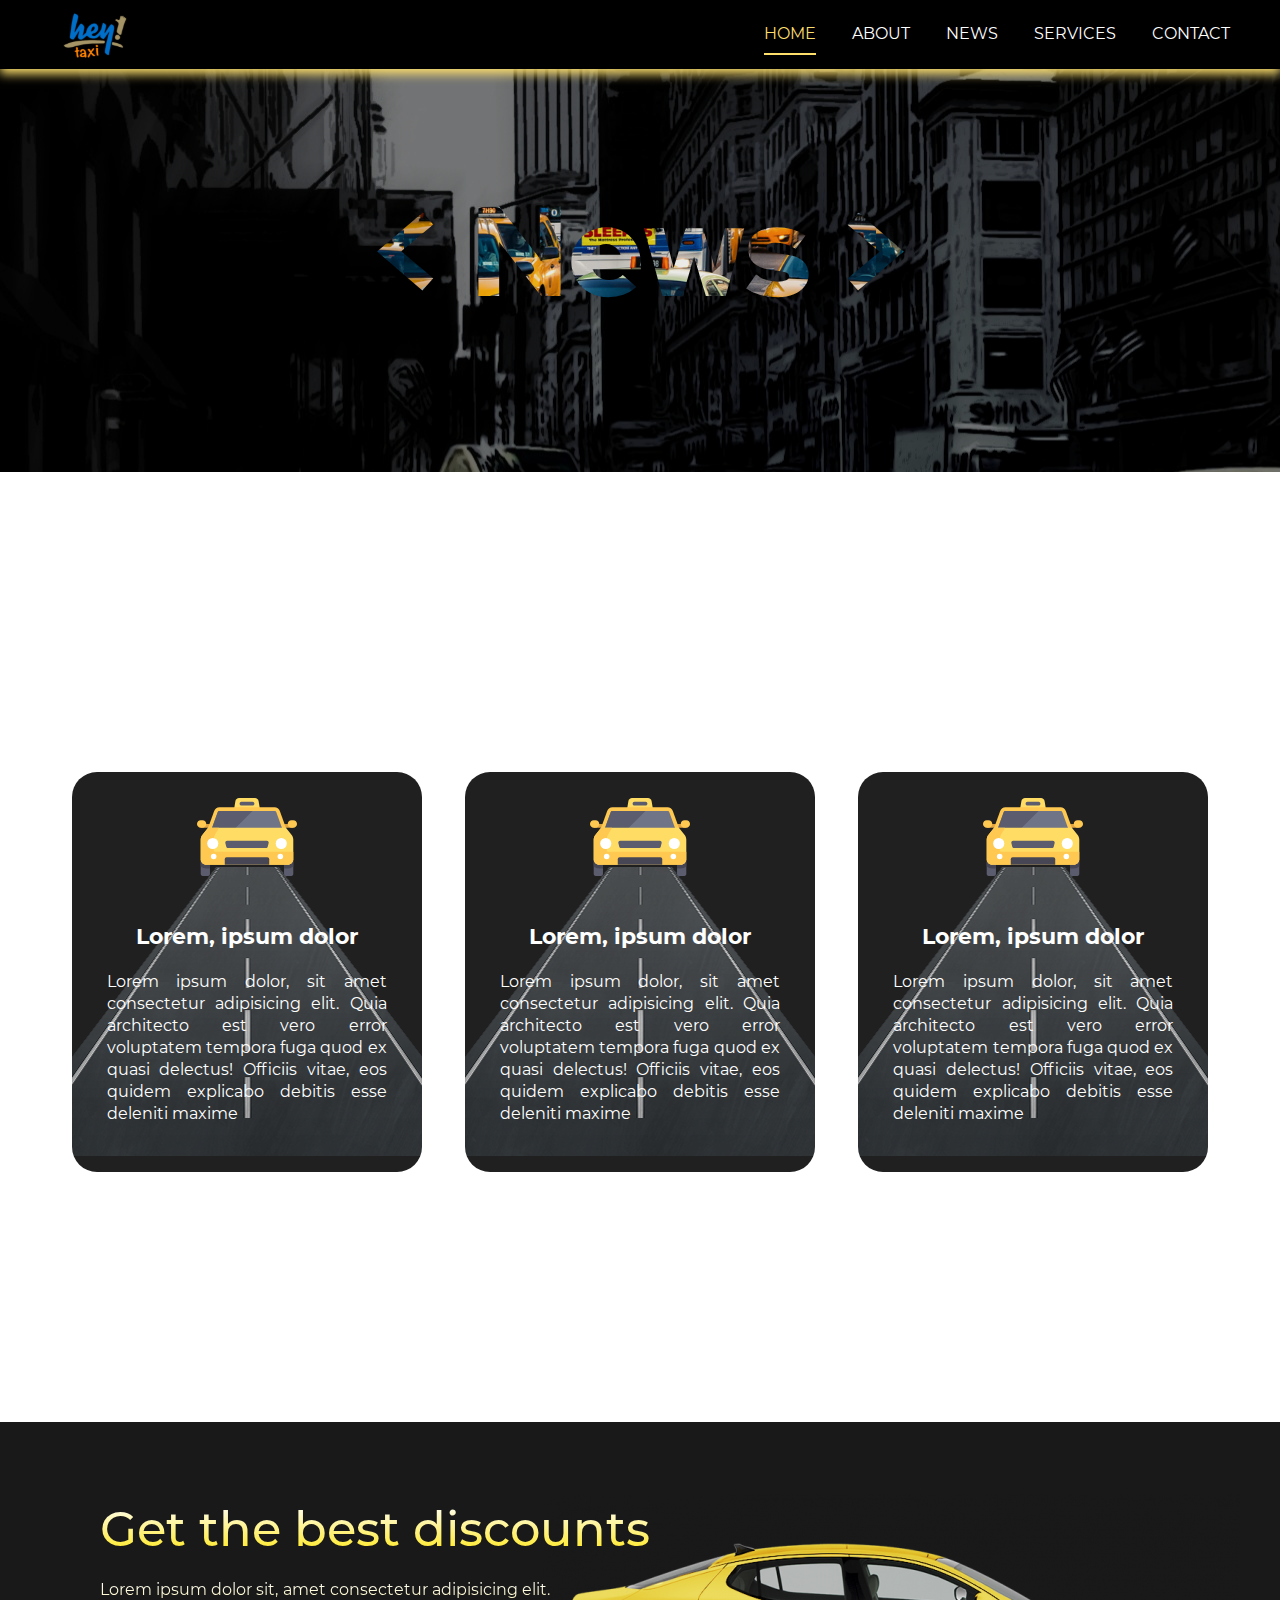
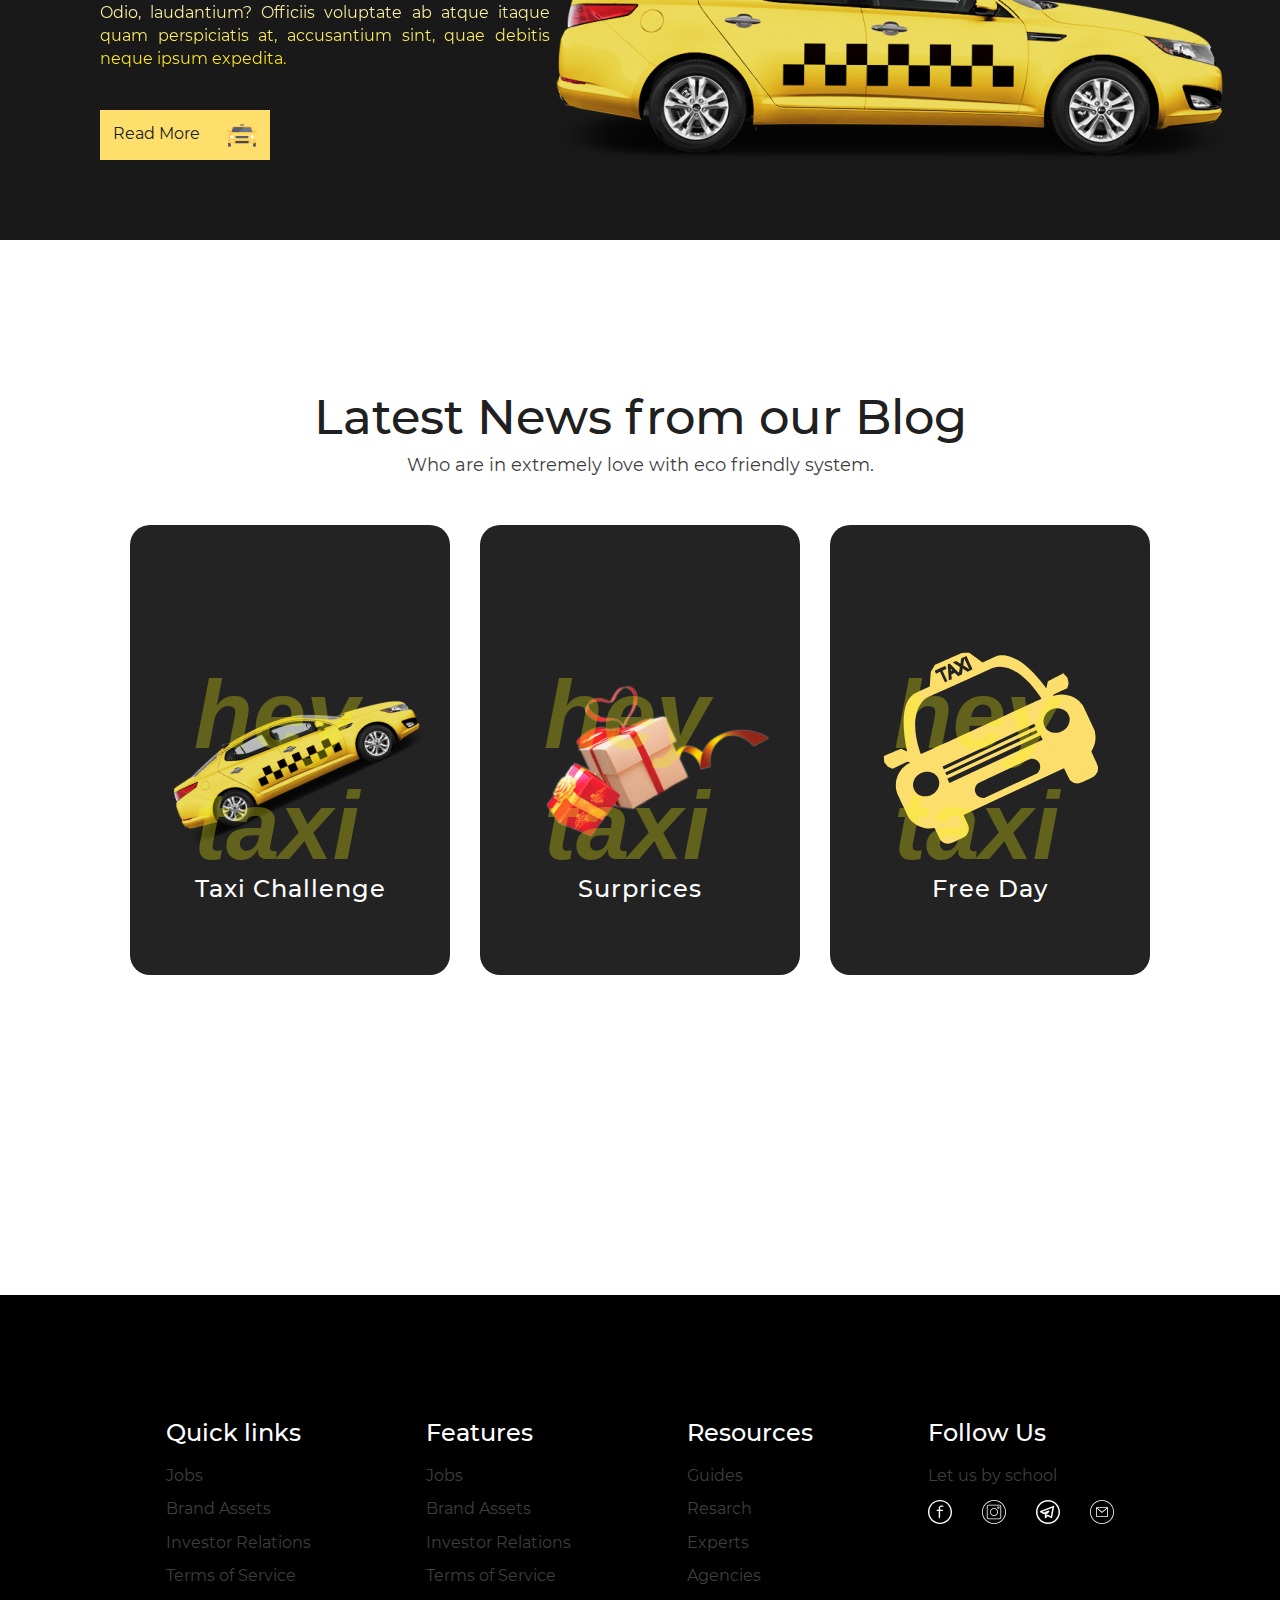
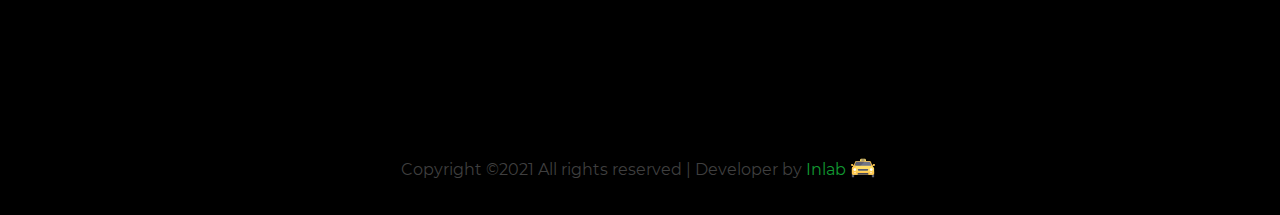
<file: news.html>
<!DOCTYPE html>
<html lang="en">

<head>
  <meta charset="UTF-8">
  <meta http-equiv="X-UA-Compatible" content="IE=edge">
  <meta name="viewport" content="width=device-width, initial-scale=1.0">
  <title>News</title>
  <link rel="stylesheet" href="./css/main.min.css">
  <link rel="shotcut icon" href="./images/taxi.svg">
</head>

<body>

  <!-- HEADER SECTION -->

  <header id="home-id">
    <div class="header-section header">
      <div class="container">
        <div class="header__nav">
          <div class="header__logo">
            <a class="site-logo" href="index.html"><img src="./images/site-logo.svg" alt="site logo" width="90"
                height="46"></a>
          </div>
          <ul class="header__list">
            <li class="header__item"><a class="header__link header__link-active" href="index.html">Home</a></li>
            <li class="header__item"><a class="header__link" href="index-about.html">About</a></li>
            <li class="header__item"><a class="header__link" href="news.html">News</a></li>
            <li class="header__item"><a class="header__link" href="service.html">Services</a></li>
            <li class="header__item"><a class="header__link" href="index-contact.html">Contact</a></li>
          </ul>
          <div class="header__menu-icon">
            <button type="button" id="toggleMenuBtn" class="header__hidden-button">
              <svg xmlns="http://www.w3.org/2000/svg" height="32px" viewBox="0 0 24 24" width="32px" fill="#ffffff">
                <path d="M0 0h24v24H0V0z" fill="none" />
                <path d="M3 18h18v-2H3v2zm0-5h18v-2H3v2zm0-7v2h18V6H3z" /></svg>
            </button>
          </div>
        </div>
      </div>
    </div>
  </header>
  <div class="header__hidden-section active" id="hiddenMenu">
    <div class="header__hidden-menu container">
      <ul class="header__hidden__list">
        <li class="header__hidden__item"><a class="header__hidden__link header__hidden__link-active" href="index.html">Home</a></li>
        <li class="header__hidden__item"><a class="header__hidden__link" href="index-about.html">About</a></li>
        <li class="header__hidden__item"><a class="header__hidden__link" href="news.html">News</a></li>
        <li class="header__hidden__item"><a class="header__hidden__link" href="service.html">Service</a></li>
        <li class="header__hidden__item"><a class="header__hidden__link" href="index-contact.html">Contact</a></li>
      </ul>
    </div>
  </div>
  </div>
  <!-- ====== HEADER SECTION ====== -->



  <!-- HERO SECTION -->
  
  <div class="hero-about-section-wrapper" id="home-id">
    <div class="hero-about-section hero-about">
      <div class="container">
        <h1 class="black-lives-matter"> < News > </h1>
      </div>
    </div>
  </div> 

  <!-- ====== HERO SECTION ======-->

  <!-- INFO SECTION -->

  <div class="news-page__wrapper">
    <div class="container">
      <ul class="news-page__list">
        <li class="news-page__item">
          <img class="news-page__image" src="./images/taxi.svg" alt="card image" width="100" height="100">
          <p class="news-page__title">Lorem, ipsum dolor</p>
          <p class="news-page__text">Lorem ipsum dolor, sit amet consectetur adipisicing elit. Quia architecto est vero error voluptatem tempora fuga quod ex quasi delectus! Officiis vitae, eos quidem explicabo debitis esse deleniti maxime </p>
        </li>
        <li class="news-page__item">
          <img class="news-page__image" src="./images/taxi.svg" alt="card image" width="100" height="100">
          <p class="news-page__title">Lorem, ipsum dolor</p>
          <p class="news-page__text">Lorem ipsum dolor, sit amet consectetur adipisicing elit. Quia architecto est vero error voluptatem tempora fuga quod ex quasi delectus! Officiis vitae, eos quidem explicabo debitis esse deleniti maxime </p>
        </li>
        <li class="news-page__item">
          <img class="news-page__image" src="./images/taxi.svg" alt="card image" width="100" height="100">
          <p class="news-page__title">Lorem, ipsum dolor</p>
          <p class="news-page__text">Lorem ipsum dolor, sit amet consectetur adipisicing elit. Quia architecto est vero error voluptatem tempora fuga quod ex quasi delectus! Officiis vitae, eos quidem explicabo debitis esse deleniti maxime </p>
        </li>
      </ul>
    </div>
  </div>

  <!--======= INFO SECTION =======-->

  <!-- BONUS SECCTION -->
  
  <div class="bonus__section-wrapper">
    <div class="container">
      <div class="bonus-section bonus">
        <div class="bonus__box">
          <h2 class="bonus__title">Get the best discounts</h2>
          <p class="bonus__text">Lorem ipsum dolor sit, amet consectetur adipisicing elit. Odio, laudantium? Officiis
            voluptate ab atque itaque quam perspiciatis at, accusantium sint, quae debitis neque ipsum expedita.</p>
        </div>
        <a class="bonus__link" href="#">
          <p class="bonus__link-text">Read More</p>
          <img src="./images/taxi.svg" alt="bonus img" width="30" height="20">
        </a>
      </div>
    </div>
  </div>

  <!-- ========== BONUS SECTION ====== -->

  <!-- NEWS SECTION -->

  <div class="news-section-wrapper" id="news-id">
    <div class="container">
      <div class="news-section news">

        <h2 class="news__title">Latest News from our Blog</h2>
        <p class="news__text">Who are in extremely love with eco friendly system.</p>

        <div class="container">
         <div class="news__card-box">
          <div class="news__card">
            <div class="imgBx">
              <img src="./images/taxi-bonus.png">
            </div>
            <div class="contentBx">
              <h2>Taxi Challenge</h2>
              <div class="size">
                <p class="news__size-text">start</p>
                <p class="news__size-text">comfort</p>
                <p class="news__size-text">business</p>
              </div>
              <div class="color">
                <h3>Price :</h3>
                <span>1$</span>
                <span>2$</span>
                <span>5$</span>
              </div>
              <a class="news__link" href="#">Start Now</a>
            </div>
          </div>
          <div class="news__card">
            <div class="imgBx">
              <img src="./images/surprice.png">
            </div>
            <div class="contentBx">
              <h2>Surprices</h2>
              <div class="color">
                <span><svg xmlns="http://www.w3.org/2000/svg" height="24px" viewBox="0 0 24 24" width="24px" fill="#fcde6c"><path d="M0 0h24v24H0V0z" fill="none"/><path d="M6.54 5c.06.89.21 1.76.45 2.59l-1.2 1.2c-.41-1.2-.67-2.47-.76-3.79h1.51m9.86 12.02c.85.24 1.72.39 2.6.45v1.49c-1.32-.09-2.59-.35-3.8-.75l1.2-1.19M7.5 3H4c-.55 0-1 .45-1 1 0 9.39 7.61 17 17 17 .55 0 1-.45 1-1v-3.49c0-.55-.45-1-1-1-1.24 0-2.45-.2-3.57-.57-.1-.04-.21-.05-.31-.05-.26 0-.51.1-.71.29l-2.2 2.2c-2.83-1.45-5.15-3.76-6.59-6.59l2.2-2.2c.28-.28.36-.67.25-1.02C8.7 6.45 8.5 5.25 8.5 4c0-.55-.45-1-1-1z"/></svg></span>
                <span><svg xmlns="http://www.w3.org/2000/svg" height="24px" viewBox="0 0 24 24" width="24px" fill="#fcde6c"><path d="M0 0h24v24H0V0z" fill="none"/><path d="M11.8 10.9c-2.27-.59-3-1.2-3-2.15 0-1.09 1.01-1.85 2.7-1.85 1.78 0 2.44.85 2.5 2.1h2.21c-.07-1.72-1.12-3.3-3.21-3.81V3h-3v2.16c-1.94.42-3.5 1.68-3.5 3.61 0 2.31 1.91 3.46 4.7 4.13 2.5.6 3 1.48 3 2.41 0 .69-.49 1.79-2.7 1.79-2.06 0-2.87-.92-2.98-2.1h-2.2c.12 2.19 1.76 3.42 3.68 3.83V21h3v-2.15c1.95-.37 3.5-1.5 3.5-3.55 0-2.84-2.43-3.81-4.7-4.4z"/></svg></span>
              </div>
              <a class="news__link" href="#">Start Now</a>
            </div>
          </div>
          <div class="news__card">
            <div class="imgBx">
              <img src="./images/travel.svg">
            </div>
            <div class="contentBx">
              <h2>Free Day</h2>
              <div class="size">
                <h3>one time in month</h3>
              </div>
              <div class="color">
                <h3>Type :</h3>
                <span>1d</span>
                <span>2hr</span>
                <span>5km</span>
              </div>
              <a class="news__link" href="#">Start Now</a>
            </div>
          </div>
         </div>
        </div>
      </div>
    </div>
  </div>

  <!-- ===== NEWS SECTION ===== -->

  <!-- FOOTER -->

  <footer id="contact-id">
    <div class="container">
      <div class="footer-section footer">
        <div class="footer__item">
          <ul class="footer__list">
            <p class="footer__title">Quick links</p>
            <li class="footer__list-item">
              <a class="footer__link" href="#">Jobs</a>
            </li>
            <li class="footer__list-item">
              <a class="footer__link" href="#">Brand Assets</a>
            </li>
            <li class="footer__list-item">
              <a class="footer__link" href="#">Investor Relations</a>
            </li>
            <li class="footer__list-item">
              <a class="footer__link" href="#">Terms of Service</a>
            </li>
          </ul>
        </div>
        <div class="footer__item">
          <ul class="footer__list">
            <p class="footer__title">Features</p>
            <li class="footer__list-item">
              <a class="footer__link" href="#">Jobs</a>
            </li>
            <li class="footer__list-item">
              <a class="footer__link" href="#">Brand Assets</a>
            </li>
            <li class="footer__list-item">
              <a class="footer__link" href="#">Investor Relations</a>
            </li>
            <li class="footer__list-item">
              <a class="footer__link" href="#">Terms of Service</a>
            </li>
          </ul>
        </div>
        <div class="footer__item">
          <ul class="footer__list">
            <p class="footer__title">Resources</p>
            <li class="footer__list-item">
              <a class="footer__link" href="#">Guides</a>
            </li>
            <li class="footer__list-item">
              <a class="footer__link" href="#">Resarch</a>
            </li>
            <li class="footer__list-item">
              <a class="footer__link" href="#">Experts</a>
            </li>
            <li class="footer__list-item">
              <a class="footer__link" href="#">Agencies</a>
            </li>
          </ul>
        </div>
        <div class="footer__item">
          <p class="footer__title">Follow Us</p>
          <li class="footer__list-item">
            <a class="footer__link" href="#">Let us by school</a>
          </li>
          <ul class="footer__social-media-list">
            <li class="footer__social-item">
              <a class="footer__link" href="#">
                <?xml version="1.0" encoding="iso-8859-1"?>
                <!-- Generator: Adobe Illustrator 18.0.0, SVG Export Plug-In . SVG Version: 6.00 Build 0)  -->
                <!DOCTYPE svg PUBLIC "-//W3C//DTD SVG 1.1//EN" "http://www.w3.org/Graphics/SVG/1.1/DTD/svg11.dtd">
                <svg version="1.1" id="Capa_1" xmlns="http://www.w3.org/2000/svg"
                  xmlns:xlink="http://www.w3.org/1999/xlink" x="0px" y="0px" viewBox="0 0 314.652 314.652"
                  style="enable-background:new 0 0 314.652 314.652;" xml:space="preserve">
                  <g>
                    <path d="M157.326,0C70.576,0,0,70.576,0,157.326s70.576,157.326,157.326,157.326s157.326-70.576,157.326-157.326
                    S244.076,0,157.326,0z M157.326,296.652C80.501,296.652,18,234.15,18,157.326S80.501,18,157.326,18s139.326,62.502,139.326,139.326
                    S234.151,296.652,157.326,296.652z" />
                    <path d="M193.764,71.952H172.43c-17.461,0-31.667,14.206-31.667,31.667v24h-19.875c-4.971,0-9,4.029-9,9s4.029,9,9,9h19.875v83.333
                    c0,4.971,4.029,9,9,9s9-4.029,9-9v-83.333h30.75c4.971,0,9-4.029,9-9s-4.029-9-9-9h-30.75v-24c0-7.536,6.131-13.667,13.667-13.667
                    h21.333c4.971,0,9-4.029,9-9S198.734,71.952,193.764,71.952z" />
                  </g><g> </g> <g> </g> <g> </g> <g> </g>  <g>  </g>   <g> </g> <g> </g> <g>    </g><g></g><g></g>  <g></g>  <g></g> <g></g><g></g><g></g>
                </svg></a>
            </li>
            <li class="footer__social-item">
              <a class="footer__link" href="#"><svg height="480pt" viewBox="0 0 480 480" width="480pt" xmlns="http://www.w3.org/2000/svg"><path d="m240 0c-132.546875 0-240 107.453125-240 240s107.453125 240 240 240 240-107.453125 240-240c-.148438-132.484375-107.515625-239.851562-240-240zm0 464c-123.710938 0-224-100.289062-224-224s100.289062-224 224-224 224 100.289062 224 224c-.140625 123.652344-100.347656 223.859375-224 224zm0 0"/><path d="m344 96h-208c-22.082031.027344-39.972656 17.917969-40 40v208c.027344 22.082031 17.917969 39.972656 40 40h208c22.082031-.027344 39.972656-17.917969 40-40v-208c-.027344-22.082031-17.917969-39.972656-40-40zm24 248c0 13.253906-10.746094 24-24 24h-208c-13.253906 0-24-10.746094-24-24v-208c0-13.253906 10.746094-24 24-24h208c13.253906 0 24 10.746094 24 24zm0 0"/><path d="m240 160c-44.183594 0-80 35.816406-80 80s35.816406 80 80 80 80-35.816406 80-80c-.046875-44.164062-35.835938-79.953125-80-80zm0 144c-35.347656 0-64-28.652344-64-64s28.652344-64 64-64 64 28.652344 64 64c-.039062 35.328125-28.671875 63.960938-64 64zm0 0"/><path d="m328 128c-13.253906 0-24 10.746094-24 24s10.746094 24 24 24 24-10.746094 24-24-10.746094-24-24-24zm0 32c-4.417969 0-8-3.582031-8-8s3.582031-8 8-8 8 3.582031 8 8-3.582031 8-8 8zm0 0"/></svg></a>
            </li>
            <li class="footer__social-item">
              <a class="footer__link" href="#"><svg id="regular" enable-background="new 0 0 24 24" height="512" viewBox="0 0 24 24" width="512" xmlns="http://www.w3.org/2000/svg"><path d="m12 24c6.617 0 12-5.383 12-12s-5.383-12-12-12-12 5.383-12 12 5.383 12 12 12zm0-22.5c5.79 0 10.5 4.71 10.5 10.5s-4.71 10.5-10.5 10.5-10.5-4.71-10.5-10.5 4.71-10.5 10.5-10.5z"/><path d="m7.896 14.155 1.568-.681-.44.441c-.141.141-.22.332-.22.53v2.935c0 .672.812.998 1.28.53l1.574-1.574 3.43 1.715c.444.222.981-.041 1.073-.537l1.957-10.761c.103-.579-.467-1.047-1.012-.833l-12.716 4.977c-.57.222-.646 1.002-.13 1.331l2.934 1.872c.21.134.475.155.702.055zm8.506-6.347-1.537 8.455-3.02-1.509c-.292-.146-.64-.085-.865.141l-.676.676v-.813l3.007-3.007c.583-.583-.073-1.545-.829-1.218l-4.817 2.09-1.354-.864z"/></svg></a>
            </li>
            <li class="footer__social-item">
              <a class="footer__link" href="#"><svg height="480pt" viewBox="0 0 480 480" width="480pt" xmlns="http://www.w3.org/2000/svg"><path d="m240 0c-132.546875 0-240 107.453125-240 240s107.453125 240 240 240 240-107.453125 240-240c-.148438-132.484375-107.515625-239.851562-240-240zm0 464c-123.710938 0-224-100.289062-224-224s100.289062-224 224-224 224 100.289062 224 224c-.140625 123.652344-100.347656 223.859375-224 224zm0 0"/><path d="m352 144h-224c-4.417969 0-8 3.582031-8 8v176c0 4.417969 3.582031 8 8 8h224c4.417969 0 8-3.582031 8-8v-176c0-4.417969-3.582031-8-8-8zm-21.601562 16-90.398438 77.464844-90.398438-77.464844zm-194.398438 160v-150.609375l98.792969 84.679687c2.992187 2.5625 7.40625 2.5625 10.398437 0l98.808594-84.679687v150.609375zm0 0"/></svg>
                </a>
            </li>
          </ul>
        </div>
      </div>
      <p class="footer__last-text">Copyright ©2021 All rights reserved | Developer by <span class="footer__last-text-colorful"> Inlab</span><img src="./images/taxi.svg" alt="taxi image" width="24" height="24"></p>
    </div>
  </footer>
 
  <!-- ====== FOOTER ====== -->
  <script src="./js/main.js">

  </script>
</body>

</html>
</file>
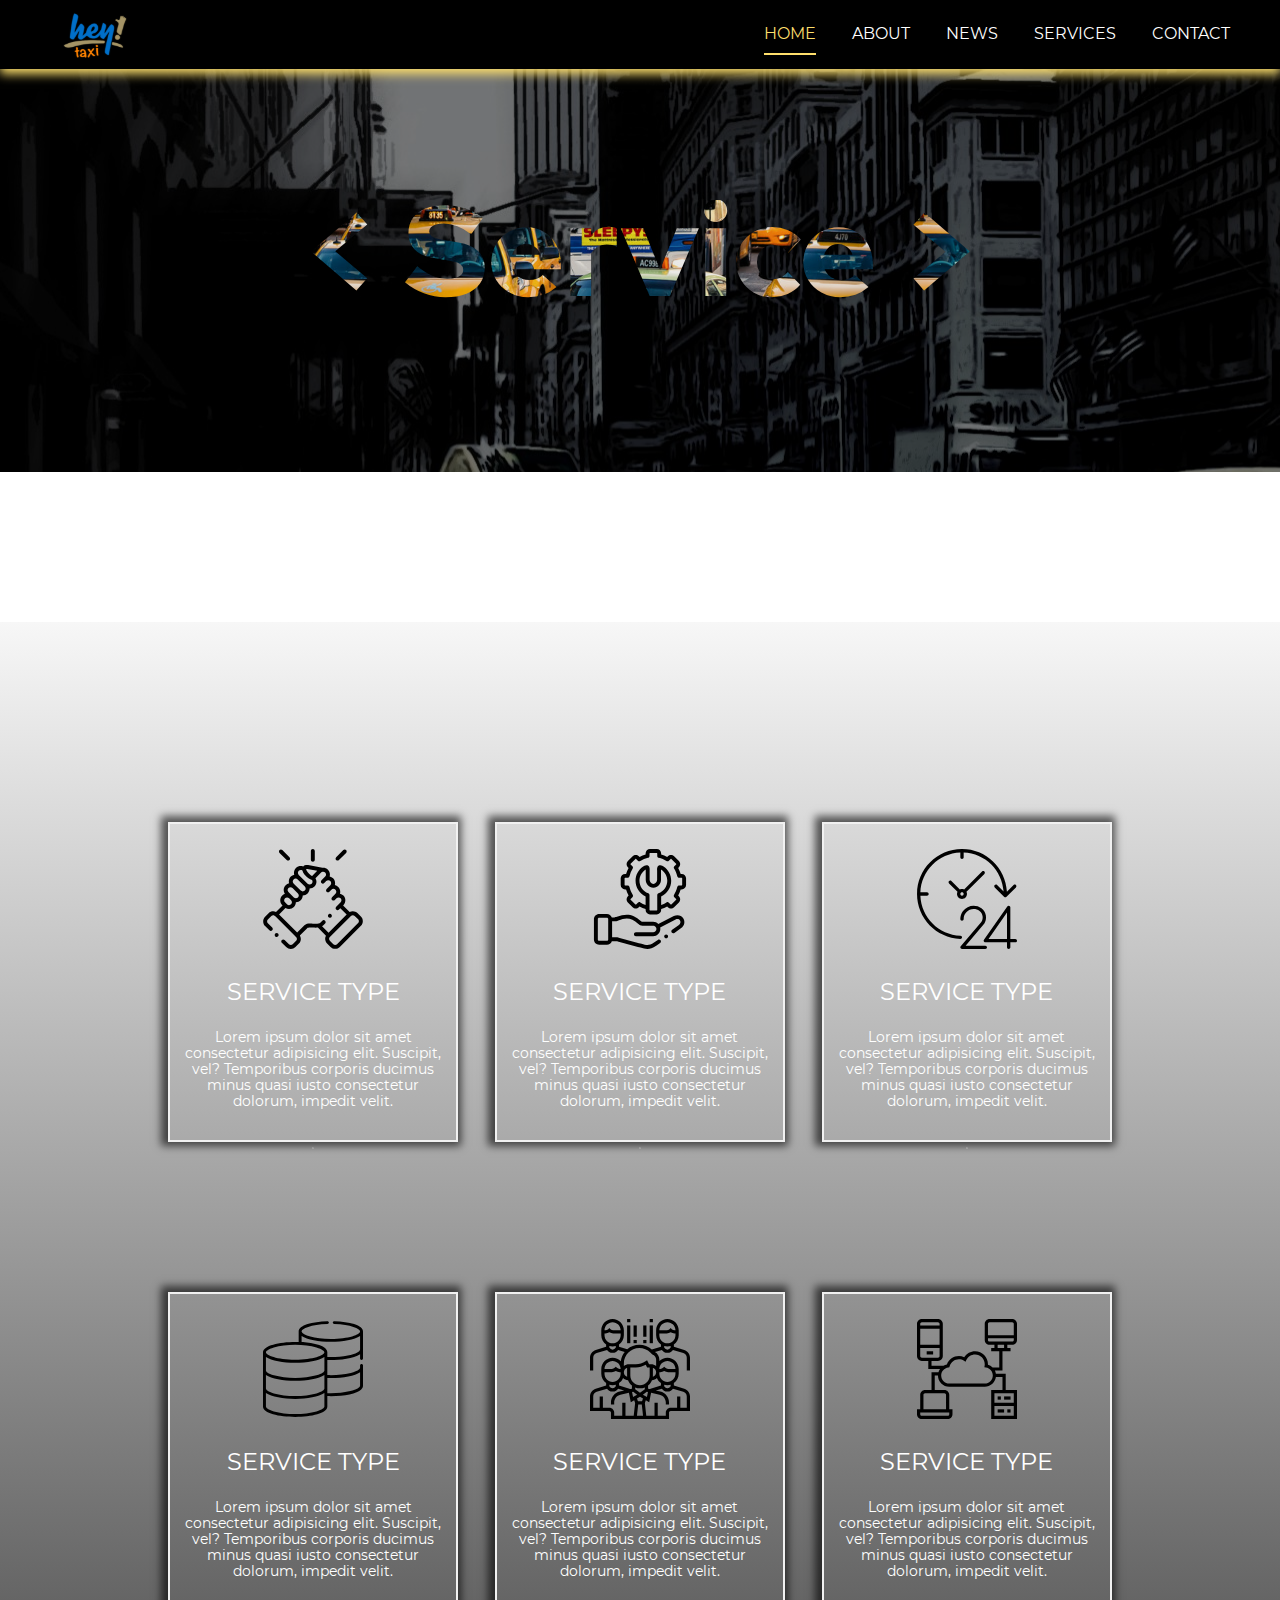
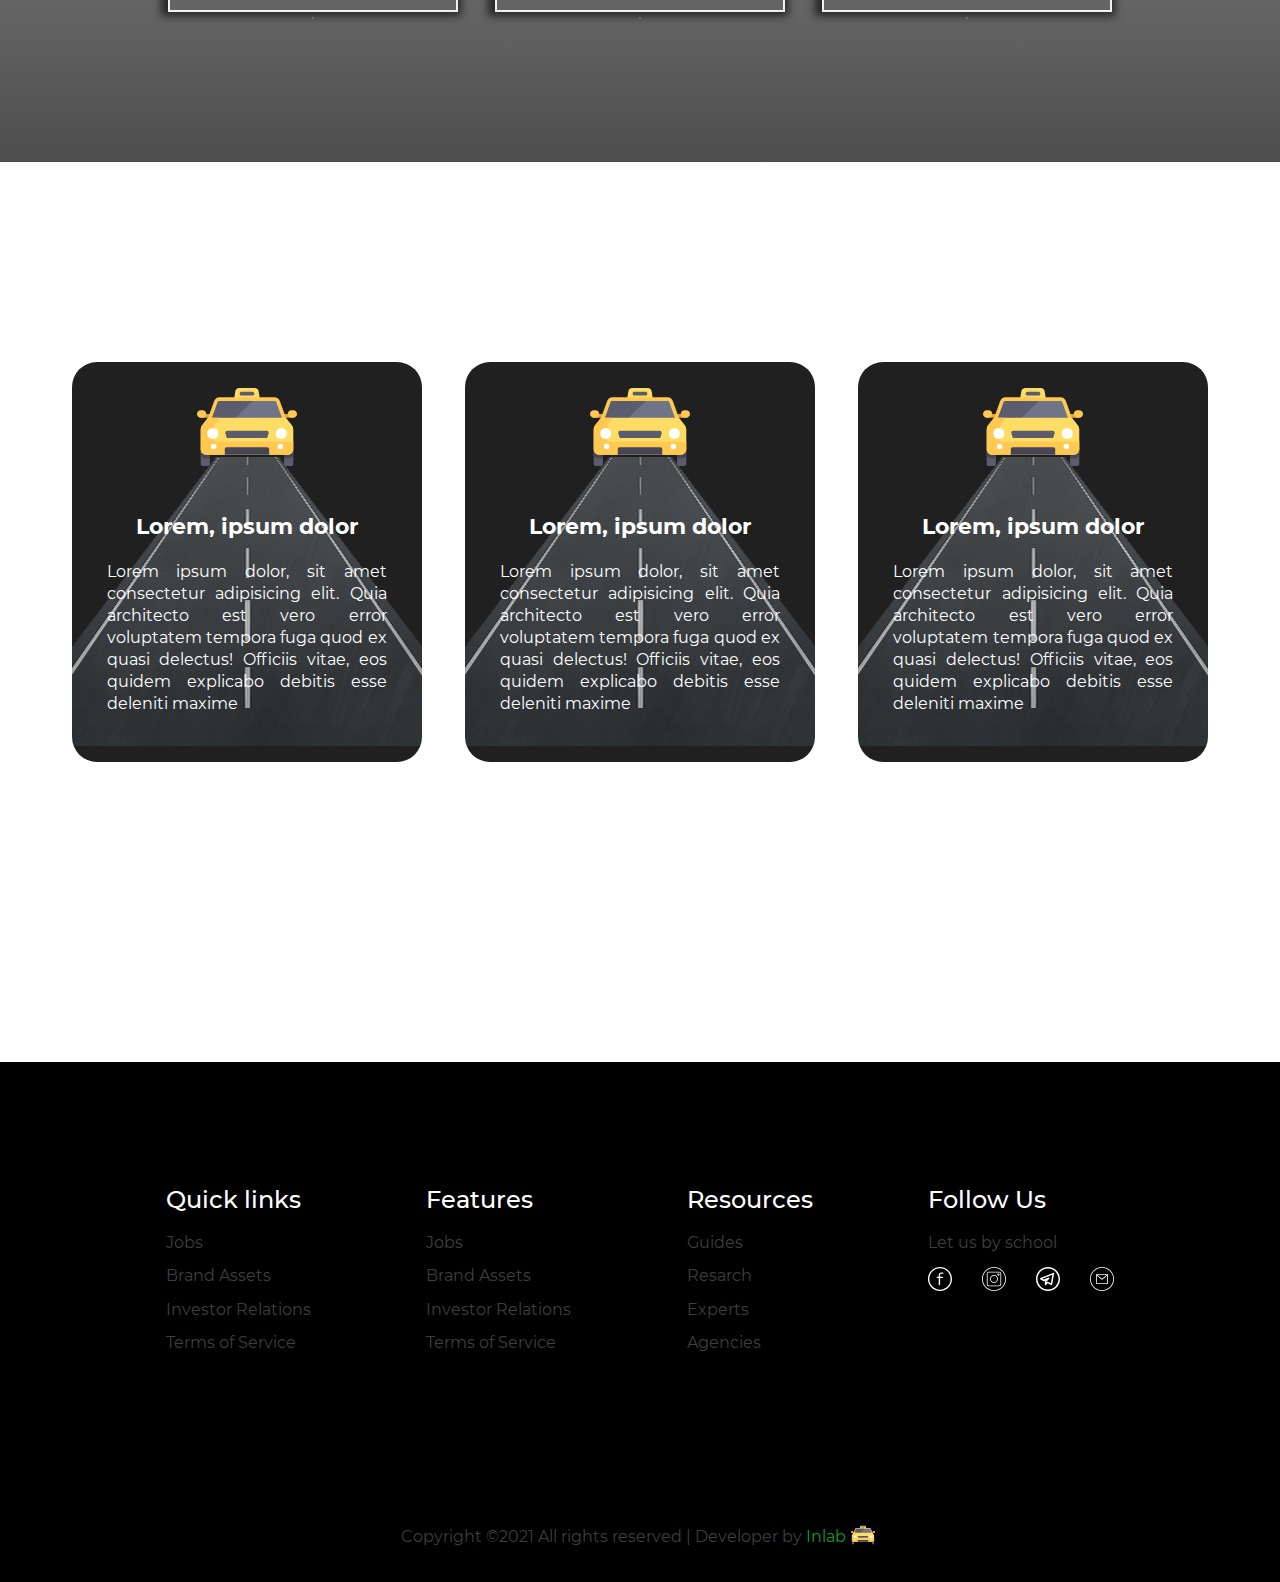
<file: service.html>
<!DOCTYPE html>
<html lang="en">

<head>
  <meta charset="UTF-8">
  <meta http-equiv="X-UA-Compatible" content="IE=edge">
  <meta name="viewport" content="width=device-width, initial-scale=1.0">
  <title>Service</title>
  <link rel="stylesheet" href="./css/main.min.css">
  <link rel="shotcut icon" href="./images/taxi.svg">
</head>

<body>

  <!-- HEADER SECTION -->

  <header id="home-id">
    <div class="header-section header">
      <div class="container">
        <div class="header__nav">
          <div class="header__logo">
            <a class="site-logo" href="index.html"><img src="./images/site-logo.svg" alt="site logo" width="90"
                height="46"></a>
          </div>
          <ul class="header__list">
            <li class="header__item"><a class="header__link header__link-active" href="index.html">Home</a></li>
            <li class="header__item"><a class="header__link" href="index-about.html">About</a></li>
            <li class="header__item"><a class="header__link" href="news.html">News</a></li>
            <li class="header__item"><a class="header__link" href="service.html">Services</a></li>
            <li class="header__item"><a class="header__link" href="index-contact.html">Contact</a></li>
          </ul>
          <div class="header__menu-icon">
            <button type="button" id="toggleMenuBtn" class="header__hidden-button">
              <svg xmlns="http://www.w3.org/2000/svg" height="32px" viewBox="0 0 24 24" width="32px" fill="#ffffff">
                <path d="M0 0h24v24H0V0z" fill="none" />
                <path d="M3 18h18v-2H3v2zm0-5h18v-2H3v2zm0-7v2h18V6H3z" /></svg>
            </button>
          </div>
        </div>
      </div>
    </div>
  </header>
  <div class="header__hidden-section active" id="hiddenMenu">
    <div class="header__hidden-menu container">
      <ul class="header__hidden__list">
        <li class="header__hidden__item"><a class="header__hidden__link header__hidden__link-active" href="index.html">Home</a></li>
        <li class="header__hidden__item"><a class="header__hidden__link" href="index-about.html">About</a></li>
        <li class="header__hidden__item"><a class="header__hidden__link" href="news.html">News</a></li>
        <li class="header__hidden__item"><a class="header__hidden__link" href="service.html">Service</a></li>
        <li class="header__hidden__item"><a class="header__hidden__link" href="index-contact.html">Contact</a></li>
      </ul>
    </div>
  </div>
  </div>
  <!-- ====== HEADER SECTION ====== -->



  <!-- HERO SECTION -->
  
  <div class="hero-about-section-wrapper" id="home-id">
    <div class="hero-about-section hero-about">
      <div class="container">
        <h1 class="black-lives-matter"> < Service > </h1>
      </div>
    </div>
  </div> 

  <!-- ====== HERO SECTION ======-->


  <!-- SERVCIE SECTION -->

  <div class="service-page-section-wrapper service-page-section">
    <div class="container">
      <ul class="service-page__list">
        <li class="service-page__list-item">
          <img class="service-page__list-img" src="./images/support.svg" alt="service" width="100" height="100">
          <h3 class="service-page__list-title">service type</h3>
          <p class="service-page__list-text">Lorem ipsum dolor sit amet consectetur adipisicing elit. Suscipit, vel? Temporibus corporis ducimus minus quasi iusto consectetur dolorum, impedit velit.</p>
          <div class="service__button-box"><a href="#" class="service-page__list-link">Read more</a></div>
        </li>
        <li class="service-page__list-item">
          <img class="service-page__list-img" src="./images/technical-support.svg" alt="service" width="100" height="100">
          <h3 class="service-page__list-title">service type</h3>
          <p class="service-page__list-text">Lorem ipsum dolor sit amet consectetur adipisicing elit. Suscipit, vel? Temporibus corporis ducimus minus quasi iusto consectetur dolorum, impedit velit.</p>
          <div class="service__button-box"><a href="#" class="service-page__list-link">Read more</a></div>
        </li>
        <li class="service-page__list-item">
          <img class="service-page__list-img" src="./images/24-hours.svg" alt="service" width="100" height="100">
          <h3 class="service-page__list-title">service type</h3>
          <p class="service-page__list-text">Lorem ipsum dolor sit amet consectetur adipisicing elit. Suscipit, vel? Temporibus corporis ducimus minus quasi iusto consectetur dolorum, impedit velit.</p>
          <div class="service__button-box"><a href="#" class="service-page__list-link">Read more</a></div>
        </li>
      </ul>
      <ul class="service-page__list">
        <li class="service-page__list-item">
          <img class="service-page__list-img" src="./images/data-storage.svg" alt="service" width="100" height="100">
          <h3 class="service-page__list-title">service type</h3>
          <p class="service-page__list-text">Lorem ipsum dolor sit amet consectetur adipisicing elit. Suscipit, vel? Temporibus corporis ducimus minus quasi iusto consectetur dolorum, impedit velit.</p>
          <div class="service__button-box"><a href="#" class="service-page__list-link">Read more</a></div>
        </li>
        <li class="service-page__list-item">
          <img class="service-page__list-img" src="./images/group.svg" alt="service" width="100" height="100">
          <h3 class="service-page__list-title">service type</h3>
          <p class="service-page__list-text">Lorem ipsum dolor sit amet consectetur adipisicing elit. Suscipit, vel? Temporibus corporis ducimus minus quasi iusto consectetur dolorum, impedit velit.</p>
          <div class="service__button-box"><a href="#" class="service-page__list-link">Read more</a></div>
        </li>
        <li class="service-page__list-item">
          <img class="service-page__list-img" src="./images/computer.svg" alt="service" width="100" height="100">
          <h3 class="service-page__list-title">service type</h3>
          <p class="service-page__list-text">Lorem ipsum dolor sit amet consectetur adipisicing elit. Suscipit, vel? Temporibus corporis ducimus minus quasi iusto consectetur dolorum, impedit velit.</p>
          <div class="service__button-box"><a href="#" class="service-page__list-link">Read more</a></div>
        </li>
      </ul>
    </div>
  </div>

 
  <!-- ========== SERVCIE SECTION =========== -->

  <!-- INFO SECTION -->

  <div class="news-page__wrapper news-page__service">
    <div class="container">
      <ul class="news-page__list">
        <li class="news-page__item">
          <img class="news-page__image" src="./images/taxi.svg" alt="card image" width="100" height="100">
          <p class="news-page__title">Lorem, ipsum dolor</p>
          <p class="news-page__text">Lorem ipsum dolor, sit amet consectetur adipisicing elit. Quia architecto est vero error voluptatem tempora fuga quod ex quasi delectus! Officiis vitae, eos quidem explicabo debitis esse deleniti maxime </p>
        </li>
        <li class="news-page__item">
          <img class="news-page__image" src="./images/taxi.svg" alt="card image" width="100" height="100">
          <p class="news-page__title">Lorem, ipsum dolor</p>
          <p class="news-page__text">Lorem ipsum dolor, sit amet consectetur adipisicing elit. Quia architecto est vero error voluptatem tempora fuga quod ex quasi delectus! Officiis vitae, eos quidem explicabo debitis esse deleniti maxime </p>
        </li>
        <li class="news-page__item">
          <img class="news-page__image" src="./images/taxi.svg" alt="card image" width="100" height="100">
          <p class="news-page__title">Lorem, ipsum dolor</p>
          <p class="news-page__text">Lorem ipsum dolor, sit amet consectetur adipisicing elit. Quia architecto est vero error voluptatem tempora fuga quod ex quasi delectus! Officiis vitae, eos quidem explicabo debitis esse deleniti maxime </p>
        </li>
      </ul>
    </div>
  </div>

  <!--======= INFO SECTION =======-->

  <!-- FOOTER -->

  <footer id="contact-id">
    <div class="container">
      <div class="footer-section footer">
        <div class="footer__item">
          <ul class="footer__list">
            <p class="footer__title">Quick links</p>
            <li class="footer__list-item">
              <a class="footer__link" href="#">Jobs</a>
            </li>
            <li class="footer__list-item">
              <a class="footer__link" href="#">Brand Assets</a>
            </li>
            <li class="footer__list-item">
              <a class="footer__link" href="#">Investor Relations</a>
            </li>
            <li class="footer__list-item">
              <a class="footer__link" href="#">Terms of Service</a>
            </li>
          </ul>
        </div>
        <div class="footer__item">
          <ul class="footer__list">
            <p class="footer__title">Features</p>
            <li class="footer__list-item">
              <a class="footer__link" href="#">Jobs</a>
            </li>
            <li class="footer__list-item">
              <a class="footer__link" href="#">Brand Assets</a>
            </li>
            <li class="footer__list-item">
              <a class="footer__link" href="#">Investor Relations</a>
            </li>
            <li class="footer__list-item">
              <a class="footer__link" href="#">Terms of Service</a>
            </li>
          </ul>
        </div>
        <div class="footer__item">
          <ul class="footer__list">
            <p class="footer__title">Resources</p>
            <li class="footer__list-item">
              <a class="footer__link" href="#">Guides</a>
            </li>
            <li class="footer__list-item">
              <a class="footer__link" href="#">Resarch</a>
            </li>
            <li class="footer__list-item">
              <a class="footer__link" href="#">Experts</a>
            </li>
            <li class="footer__list-item">
              <a class="footer__link" href="#">Agencies</a>
            </li>
          </ul>
        </div>
        <div class="footer__item">
          <p class="footer__title">Follow Us</p>
          <li class="footer__list-item">
            <a class="footer__link" href="#">Let us by school</a>
          </li>
          <ul class="footer__social-media-list">
            <li class="footer__social-item">
              <a class="footer__link" href="#">
                <?xml version="1.0" encoding="iso-8859-1"?>
                <!-- Generator: Adobe Illustrator 18.0.0, SVG Export Plug-In . SVG Version: 6.00 Build 0)  -->
                <!DOCTYPE svg PUBLIC "-//W3C//DTD SVG 1.1//EN" "http://www.w3.org/Graphics/SVG/1.1/DTD/svg11.dtd">
                <svg version="1.1" id="Capa_1" xmlns="http://www.w3.org/2000/svg"
                  xmlns:xlink="http://www.w3.org/1999/xlink" x="0px" y="0px" viewBox="0 0 314.652 314.652"
                  style="enable-background:new 0 0 314.652 314.652;" xml:space="preserve">
                  <g>
                    <path d="M157.326,0C70.576,0,0,70.576,0,157.326s70.576,157.326,157.326,157.326s157.326-70.576,157.326-157.326
                    S244.076,0,157.326,0z M157.326,296.652C80.501,296.652,18,234.15,18,157.326S80.501,18,157.326,18s139.326,62.502,139.326,139.326
                    S234.151,296.652,157.326,296.652z" />
                    <path d="M193.764,71.952H172.43c-17.461,0-31.667,14.206-31.667,31.667v24h-19.875c-4.971,0-9,4.029-9,9s4.029,9,9,9h19.875v83.333
                    c0,4.971,4.029,9,9,9s9-4.029,9-9v-83.333h30.75c4.971,0,9-4.029,9-9s-4.029-9-9-9h-30.75v-24c0-7.536,6.131-13.667,13.667-13.667
                    h21.333c4.971,0,9-4.029,9-9S198.734,71.952,193.764,71.952z" />
                  </g><g> </g> <g> </g> <g> </g> <g> </g>  <g>  </g>   <g> </g> <g> </g> <g>    </g><g></g><g></g>  <g></g>  <g></g> <g></g><g></g><g></g>
                </svg></a>
            </li>
            <li class="footer__social-item">
              <a class="footer__link" href="#"><svg height="480pt" viewBox="0 0 480 480" width="480pt" xmlns="http://www.w3.org/2000/svg"><path d="m240 0c-132.546875 0-240 107.453125-240 240s107.453125 240 240 240 240-107.453125 240-240c-.148438-132.484375-107.515625-239.851562-240-240zm0 464c-123.710938 0-224-100.289062-224-224s100.289062-224 224-224 224 100.289062 224 224c-.140625 123.652344-100.347656 223.859375-224 224zm0 0"/><path d="m344 96h-208c-22.082031.027344-39.972656 17.917969-40 40v208c.027344 22.082031 17.917969 39.972656 40 40h208c22.082031-.027344 39.972656-17.917969 40-40v-208c-.027344-22.082031-17.917969-39.972656-40-40zm24 248c0 13.253906-10.746094 24-24 24h-208c-13.253906 0-24-10.746094-24-24v-208c0-13.253906 10.746094-24 24-24h208c13.253906 0 24 10.746094 24 24zm0 0"/><path d="m240 160c-44.183594 0-80 35.816406-80 80s35.816406 80 80 80 80-35.816406 80-80c-.046875-44.164062-35.835938-79.953125-80-80zm0 144c-35.347656 0-64-28.652344-64-64s28.652344-64 64-64 64 28.652344 64 64c-.039062 35.328125-28.671875 63.960938-64 64zm0 0"/><path d="m328 128c-13.253906 0-24 10.746094-24 24s10.746094 24 24 24 24-10.746094 24-24-10.746094-24-24-24zm0 32c-4.417969 0-8-3.582031-8-8s3.582031-8 8-8 8 3.582031 8 8-3.582031 8-8 8zm0 0"/></svg></a>
            </li>
            <li class="footer__social-item">
              <a class="footer__link" href="#"><svg id="regular" enable-background="new 0 0 24 24" height="512" viewBox="0 0 24 24" width="512" xmlns="http://www.w3.org/2000/svg"><path d="m12 24c6.617 0 12-5.383 12-12s-5.383-12-12-12-12 5.383-12 12 5.383 12 12 12zm0-22.5c5.79 0 10.5 4.71 10.5 10.5s-4.71 10.5-10.5 10.5-10.5-4.71-10.5-10.5 4.71-10.5 10.5-10.5z"/><path d="m7.896 14.155 1.568-.681-.44.441c-.141.141-.22.332-.22.53v2.935c0 .672.812.998 1.28.53l1.574-1.574 3.43 1.715c.444.222.981-.041 1.073-.537l1.957-10.761c.103-.579-.467-1.047-1.012-.833l-12.716 4.977c-.57.222-.646 1.002-.13 1.331l2.934 1.872c.21.134.475.155.702.055zm8.506-6.347-1.537 8.455-3.02-1.509c-.292-.146-.64-.085-.865.141l-.676.676v-.813l3.007-3.007c.583-.583-.073-1.545-.829-1.218l-4.817 2.09-1.354-.864z"/></svg></a>
            </li>
            <li class="footer__social-item">
              <a class="footer__link" href="#"><svg height="480pt" viewBox="0 0 480 480" width="480pt" xmlns="http://www.w3.org/2000/svg"><path d="m240 0c-132.546875 0-240 107.453125-240 240s107.453125 240 240 240 240-107.453125 240-240c-.148438-132.484375-107.515625-239.851562-240-240zm0 464c-123.710938 0-224-100.289062-224-224s100.289062-224 224-224 224 100.289062 224 224c-.140625 123.652344-100.347656 223.859375-224 224zm0 0"/><path d="m352 144h-224c-4.417969 0-8 3.582031-8 8v176c0 4.417969 3.582031 8 8 8h224c4.417969 0 8-3.582031 8-8v-176c0-4.417969-3.582031-8-8-8zm-21.601562 16-90.398438 77.464844-90.398438-77.464844zm-194.398438 160v-150.609375l98.792969 84.679687c2.992187 2.5625 7.40625 2.5625 10.398437 0l98.808594-84.679687v150.609375zm0 0"/></svg>
                </a>
            </li>
          </ul>
        </div>
      </div>
      <p class="footer__last-text">Copyright ©2021 All rights reserved | Developer by <span class="footer__last-text-colorful"> Inlab</span><img src="./images/taxi.svg" alt="taxi image" width="24" height="24"></p>
    </div>
  </footer>

  <!-- ====== FOOTER ====== -->
  <script src="./js/main.js">

  </script>
</body>

</html>
</file>
<file: css/main.min.css>
/*! normalize.css v8.0.1 | MIT License | github.com/necolas/normalize.css */@import url("");@import url("https://fonts.googleapis.com/css?family=Red+Hat+Display:900&display=swap");html{line-height:1.15;-webkit-text-size-adjust:100%}body{margin:0}main{display:block}h1{font-size:2em;margin:0.67em 0}hr{-webkit-box-sizing:content-box;box-sizing:content-box;height:0;overflow:visible}pre{font-family:monospace, monospace;font-size:1em}a{background-color:transparent}abbr[title]{border-bottom:none;text-decoration:underline;-webkit-text-decoration:underline dotted;text-decoration:underline dotted}b,strong{font-weight:bolder}code,kbd,samp{font-family:monospace, monospace;font-size:1em}small{font-size:80%}sub,sup{font-size:75%;line-height:0;position:relative;vertical-align:baseline}sub{bottom:-0.25em}sup{top:-0.5em}img{border-style:none}button,input,optgroup,select,textarea{font-family:inherit;font-size:100%;line-height:1.15;margin:0}button,input{overflow:visible}button,select{text-transform:none}button,[type="button"],[type="reset"],[type="submit"]{-webkit-appearance:button}button::-moz-focus-inner,[type="button"]::-moz-focus-inner,[type="reset"]::-moz-focus-inner,[type="submit"]::-moz-focus-inner{border-style:none;padding:0}button:-moz-focusring,[type="button"]:-moz-focusring,[type="reset"]:-moz-focusring,[type="submit"]:-moz-focusring{outline:1px dotted ButtonText}fieldset{padding:0.35em 0.75em 0.625em}legend{-webkit-box-sizing:border-box;box-sizing:border-box;color:inherit;display:table;max-width:100%;padding:0;white-space:normal}progress{vertical-align:baseline}textarea{overflow:auto}[type="checkbox"],[type="radio"]{-webkit-box-sizing:border-box;box-sizing:border-box;padding:0}[type="number"]::-webkit-inner-spin-button,[type="number"]::-webkit-outer-spin-button{height:auto}[type="search"]{-webkit-appearance:textfield;outline-offset:-2px}[type="search"]::-webkit-search-decoration{-webkit-appearance:none}::-webkit-file-upload-button{-webkit-appearance:button;font:inherit}details{display:block}summary{display:list-item}template{display:none}[hidden]{display:none}@font-face{font-family:"Montserrat";font-style:italic;font-weight:300;src:url("../fonts/montserrat-v18-latin-300italic.woff2") format("woff2"),url("../fonts/montserrat-v18-latin-300italic.woff") format("woff")}@font-face{font-family:"Montserrat";font-style:normal;font-weight:400;src:url("../fonts/montserrat-v18-latin-regular.woff2") format("woff2"),url("../fonts/montserrat-v18-latin-regular.woff") format("woff")}@font-face{font-family:"Montserrat";font-style:normal;font-weight:500;src:url("../fonts/montserrat-v18-latin-500.woff2") format("woff2"),url("../fonts/montserrat-v18-latin-500.woff") format("woff")}@font-face{font-family:"Montserrat";font-style:normal;font-weight:700;src:url("../fonts/montserrat-v18-latin-700.woff2") format("woff2"),url("../fonts/montserrat-v18-latin-700.woff") format("woff")}@font-face{font-family:"Montserrat";font-style:normal;font-weight:900;src:url("../fonts/montserrat-v18-latin-900.woff2") format("woff2"),url("../fonts/montserrat-v18-latin-900.woff") format("woff")}html{-webkit-box-sizing:border-box;box-sizing:border-box;height:100%;scroll-behavior:smooth}*,*::before,*::after{-webkit-box-sizing:inherit;box-sizing:inherit}body{display:-webkit-box;display:-ms-flexbox;display:flex;-webkit-box-orient:vertical;-webkit-box-direction:normal;-ms-flex-direction:column;flex-direction:column;height:100%;padding:0;margin:0;overflow-x:hidden;font-family:"Arial", sans-serif;background-color:#fff}img{max-width:100%;height:auto}.visually-hidden{position:absolute;width:1px;height:1px;margin:-1px;border:0;padding:0;clip:rect(0 0 0 0);overflow:hidden}.container{width:100%;max-width:1600px;padding-left:50px;padding-right:50px;margin-left:auto;margin-right:auto}body{padding:0;margin:0}*{-webkit-box-sizing:border-box;box-sizing:border-box}header{padding:0;margin:0;position:fixed;z-index:10000;width:100%;-webkit-box-shadow:0px 5px 10px #fcde6c;box-shadow:0px 5px 10px #fcde6c}.header-section{padding:0;margin:0;background-color:#000000}.header{padding:0;margin:0}.header__nav{padding:0;margin:0;display:-webkit-box;display:-ms-flexbox;display:flex;-webkit-box-pack:justify;-ms-flex-pack:justify;justify-content:space-between;-webkit-box-align:center;-ms-flex-align:center;align-items:center}.header__hidden-section{width:100%;z-index:1000;padding:0;margin:0;background-color:#202020;-webkit-transform:translateY(-200px);transform:translateY(-200px);-webkit-transition:all .3s ease;transition:all .3s ease;padding:20px 0;display:none}.header__hidden-section.active{-webkit-transform:translateY(70px);transform:translateY(70px)}.header__hidden-button{background-color:transparent;border:none;outline:none}.header__hidden-button:active svg{fill:#fcde6c}.header__hidden__list{padding:0;margin:0;list-style:none;display:-webkit-box;display:-ms-flexbox;display:flex;-webkit-box-align:center;-ms-flex-align:center;align-items:center;-ms-flex-pack:distribute;justify-content:space-around}.header__hidden__item ~ .header__hidden__item{margin-left:30px}.header__hidden__link{font-family:"Montserrat";padding:0;margin:0;-webkit-text-decoration-line:none;text-decoration-line:none;color:#fff;font-weight:500;font-size:16px}.header__hidden__link:hover{color:#fcde6c;-webkit-transform:translateY(-10px);transform:translateY(-10px);-webkit-transition:all .3s ease;transition:all .3s ease}.site-logo{padding:0;margin:0;display:inline-block;-webkit-text-decoration-line:none;text-decoration-line:none;font-family:"Montserrat";color:#ffdf6c;font-weight:900;font-size:32px;padding:0;margin:0;position:relative;top:9px}.header__list{padding:0;margin:0;list-style:none;display:-webkit-box;display:-ms-flexbox;display:flex;-webkit-box-align:center;-ms-flex-align:center;align-items:center}.header__item{font-size:16px;text-transform:uppercase}.header__item ~ .header__item{margin-left:36px}.header__link{padding:0;margin:0;-webkit-text-decoration-line:none;text-decoration-line:none;font-family:"Montserrat";color:#fff}.header__link-active{color:#fcde6c;padding-bottom:10px;border-bottom:2px solid #ffdf6c}.header__menu-icon{display:none;position:relative;cursor:pointer;top:3px}.header__item{padding:0;margin:0;-webkit-text-decoration-line:none;text-decoration-line:none;font-family:"Montserrat";color:#fff}.header__link:hover{color:#ffdf6c;-webkit-transition:0.3s ease;transition:0.3s ease}.header__item:hover{-webkit-transition:0.3s ease;transition:0.3s ease;-webkit-transform:translateY(-5px);transform:translateY(-5px)}.header__item:active{opacity:60%}@media only screen and (max-width: 940px){.header__item ~ .header__item{margin-left:24px;color:red}}@media only screen and (max-width: 790px){.header__item ~ .header__item{margin-left:12px}}@media only screen and (max-width: 720px){.header__item{font-size:14px}}@media only screen and (max-width: 660px){.header__list{display:none}.header__menu-icon{display:block}.header__hidden-section{display:block;position:fixed;width:100%}}@media only screen and (max-width: 390px){.header__hidden__list{display:block;padding:0;margin:0;text-align:center}.header__hidden-menu{padding:0;margin:0}.header__hidden__link{padding:0;margin:0}.header__hidden__item{padding:0;margin:0;margin-top:10px;margin-left:0}.header__hidden__item:nth-child(1){margin-left:30px}.hero-section-wrapper{margin:0;padding:0;position:relative;top:-120px}}.hero-section-wrapper{padding-top:50px;background-image:url("../../images/hero-bg.jpg")}.hero__section{padding:0;margin:0}.hero{padding:0;margin:0;padding-top:150px;padding-bottom:250px;background-color:rgba(0,0,0,0.5)}.hero__box{padding:0;margin:0;display:-webkit-box;display:-ms-flexbox;display:flex;-webkit-box-align:center;-ms-flex-align:center;align-items:center;-ms-flex-pack:distribute;justify-content:space-around}.hero__suptitle{font-family:"Montserrat";padding:0;margin:0;color:#fff;font-weight:700;text-transform:uppercase;font-size:14px;opacity:60%}.hero__title{font-family:"Montserrat";padding:0;margin:0;margin-top:10px;font-size:64px;font-weight:700;color:#ffdf6c}.hero__text{font-family:"Montserrat";padding:0;margin:0;text-align:justify;margin-top:15px;width:450px;line-height:24px;margin-bottom:45px;font-weight:500;color:#fff}.hero__button{padding:0;margin:0;-webkit-text-decoration-line:none;text-decoration-line:none;display:-webkit-box;display:-ms-flexbox;display:flex;width:170px;height:50px;-webkit-box-align:center;-ms-flex-align:center;align-items:center;-webkit-box-pack:justify;-ms-flex-pack:justify;justify-content:space-between;padding:10px 15px;background-color:#ffdf6c}.hero__button-image{display:none;margin-left:120px;-webkit-transition:0.3s ease;transition:0.3s ease}.hero__button-text{padding:0;margin:0;color:#202020;text-transform:uppercase;font-size:14px}.hero__button svg{padding:0;margin:0}.hero__button:hover{-webkit-transition:0.3s ease;transition:0.3s ease;background-color:#202020}.hero__button:hover .hero__button-text{-webkit-transform:translateX(50px);transform:translateX(50px);color:#ffdf6c;-webkit-transition:0.3s ease;transition:0.3s ease}.hero__button:hover svg{fill:#ffdf6c;-webkit-transition:0.3s ease;transition:0.3s ease;-webkit-transform:translateX(-105px);transform:translateX(-105px)}.hero__button:active .hero__button-text{display:none}.hero__button:active svg{display:none}.hero__button:active .hero__button-image{display:block;-webkit-transform:translateX(-65px);transform:translateX(-65px)}.form__section{background-color:#ffdf6c;padding:10px 50px;padding-top:50px;padding-bottom:65px}.form{margin:0;text-align:center}.form__title{font-family:"Montserrat";color:#202020;font-size:24px;padding:0;margin:0;margin-bottom:20px}.form__item{margin-bottom:10px}.form__input{width:310px;padding:10px 20px;color:#3f3f3f;background-color:#202020;border:none;outline:none}.form__input:focus{opacity:60%;color:#ffffff}.form__button{font-family:"Montserrat";display:-webkit-box;display:-ms-flexbox;display:flex;width:170px;height:50px;margin-left:auto;margin-right:auto;margin-top:40px;-webkit-box-align:center;-ms-flex-align:center;align-items:center;cursor:pointer;border:none;outline:none;background-color:#202020;position:relative}.form__button-text{padding:0;margin:0;padding:0 20px;color:#ffdf6c}.form__button-img{position:absolute;left:50px;-webkit-transform:rotateZ(90deg) translateY(-55px) scale(0.5);transform:rotateZ(90deg) translateY(-55px) scale(0.5);padding:0;margin:0}.form__button:hover{background-color:rgba(32,32,32,0.5);-webkit-transition:0.3s ease;transition:0.3s ease;border:1px solid #202020}.form__button:hover .form__button-text{display:none;-webkit-transition:0.5s ease;transition:0.5s ease}.form__button:hover .form__button-img{-webkit-transform:rotateZ(0deg);transform:rotateZ(0deg);-webkit-transition:0.5s ease;transition:0.5s ease}@media only screen and (max-width: 1000px){.hero__box{display:-webkit-box;display:-ms-flexbox;display:flex;-webkit-box-align:center;-ms-flex-align:center;align-items:center;-webkit-box-pack:justify;-ms-flex-pack:justify;justify-content:space-between}.form__section{padding:10px 30px;padding-top:20px;padding-bottom:45px}.hero__suptitle{width:250px}.hero__title{font-size:48px}.hero__text{width:350px}}@media only screen and (max-width: 830px){.hero__box{display:block}.hero__suptitle{text-align:center;width:250px;margin-left:auto;margin-right:auto}.hero__title{text-align:center}.hero__text{padding:0;margin:0;margin-bottom:20px;margin-top:10px;margin-left:auto;margin-right:auto}.hero__button{margin-left:auto;margin-right:auto}.form{margin-top:35px}}@media only screen and (max-width: 475px){.container{padding:0 10px}.hero__suptitle{font-size:12px}.hero__title{font-size:32px}.hero__text{width:270px;font-size:12px;line-height:18px}.form__input{width:280px}}@media only screen and (max-width: 359px){.form{padding:20px 10px}}.info-section{margin-top:250px;margin-bottom:250px}.info{display:-webkit-box;display:-ms-flexbox;display:flex;-webkit-box-align:center;-ms-flex-align:center;align-items:center;-ms-flex-pack:distribute;justify-content:space-around}.info__left{position:relative}.info__left-img{filter:blur(0px);-webkit-filter:blur(0px)}.info__left:hover .info__left-img{-webkit-transition:all 0.3s ease-in;transition:all 0.3s ease-in;filter:blur(3px);-webkit-filter:blur(3px)}.info__title{font-family:"Montserrat";padding:0;margin:0;width:450px;color:#202020;font-weight:300;font-size:48px}.info__subtitle{font-family:"Montserrat";font-size:24px;font-weight:500;padding:0;margin:0;margin-top:20px;color:#3f3f3f}.info__text{font-family:"Montserrat";width:380px;text-align:justify;font-size:14px;line-height:18px;color:#3f3f3f;font-weight:300;margin-bottom:45px}.info__button{display:-webkit-box;display:-ms-flexbox;display:flex;-webkit-box-align:center;-ms-flex-align:center;align-items:center;width:170px;height:50px;padding:10px 15px;-webkit-text-decoration-line:none;text-decoration-line:none;background-color:#ffdf6c}.info__button-text{font-family:"Montserrat";padding:0;margin:0;-webkit-text-decoration-line:none;text-decoration-line:none;text-decoration-line:none;color:#202020;margin-right:10px}.info__button:hover{background-color:#202020;-webkit-transition:0.3s ease;transition:0.3s ease}.info__button:hover .info__button-text{color:#ffdf6c;-webkit-transition:0.3s ease;transition:0.3s ease;-webkit-transform:translateX(50px);transform:translateX(50px)}.info__button:hover svg{fill:#ffdf6c;-webkit-transition:0.3s ease;transition:0.3s ease;-webkit-transform:translateX(-100px);transform:translateX(-100px)}@media only screen and (max-width: 1250px){.info{display:-webkit-box;display:-ms-flexbox;display:flex;-webkit-box-pack:justify;-ms-flex-pack:justify;justify-content:space-between}.info__left-img{width:520px;height:325px}.info__title{font-size:36px}.info__subtitle{font-size:20px}.info__text{margin-bottom:35px}}@media only screen and (max-width: 1250px){.info__left-img{width:416px;height:260px}.info__title{font-size:32px}}@media only screen and (max-width: 976px){.info{display:block;text-align:center}.info__left-img{width:520px;height:325px}.info__title{margin:0;padding:0;width:550px;margin-left:auto;margin-right:auto;margin-top:10px;font-size:36px}.info__subtitle{margin:0;padding:0;margin-top:10px}.info__text{margin-left:auto;margin-right:auto;text-align:center}.info__button{margin-left:auto;margin-right:auto}}@media only screen and (max-width: 650px){.info__title{width:450px;font-size:32px}}@media only screen and (max-width: 550px){.info__title{width:350px;font-size:28px}}@media only screen and (max-width: 400px){.info__title{width:290px}.info__text{font-size:12px;width:300px}}.service-section-wrapper{padding-bottom:150px}.service-section{padding:0;margin:0}.service__title{font-family:"Montserrat";padding:0;margin:0;margin-bottom:20px;font-size:48px;font-weight:500;color:#202020;text-align:center}.service__text{font-family:"Montserrat";font-weight:300;font-size:32px;color:#3f3f3f;text-align:center;padding:0;margin:0;margin-bottom:40px}.service{display:-webkit-box;display:-ms-flexbox;display:flex;-webkit-box-align:center;-ms-flex-align:center;align-items:center;-ms-flex-pack:distribute;justify-content:space-around}.service__card{border-radius:8px;position:relative;cursor:pointer}.service__card-img{width:330px;height:420px;-o-object-fit:cover;object-fit:cover}.service__card-title{font-family:"Montserrat";padding:0;margin:0;font-weight:500;font-size:24px;color:#ffdf6c}.service__card-text{font-family:"Montserrat";padding:0;margin:0;color:#fff;font-size:18px;margin-top:30px;margin-bottom:90px}.service__card-link{display:-webkit-box;display:-ms-flexbox;display:flex;-webkit-box-align:center;-ms-flex-align:center;align-items:center;-ms-flex-pack:distribute;justify-content:space-around;background-color:#ffdf6c;width:170px;height:50px;-webkit-text-decoration-line:none;text-decoration-line:none;margin-left:auto;margin-right:auto;position:relative;top:-20px}.service__card-link-text{font-family:"Montserrat";padding:0;margin:0;-webkit-text-decoration-line:none;text-decoration-line:none;color:#202020}.service__card-box{width:330px;-webkit-transform:scale(0.0001);transform:scale(0.0001);position:absolute;top:0;text-align:center;padding-top:144px}.service__card:hover .service__card-box{display:block;-webkit-transition:0.5s ease;transition:0.5s ease;background-color:rgba(10,10,10,0.7);-webkit-transform:scale(1);transform:scale(1)}.service__card-link:hover{background-color:#202020;-webkit-transition:0.3s ease;transition:0.3s ease;border:1px solid #fff}.service__card-link:hover .service__card-link-text{color:#ffdf6c;-webkit-transition:0.3s ease;transition:0.3s ease}.service__card-link:hover svg{fill:#ffdf6c;-webkit-transition:0.3s ease;transition:0.3s ease}@media only screen and (max-width: 1150px){.service__card{width:264px;height:300px}.service__card-box{width:264px;padding-top:124px}.service__title{font-size:42px}}@media only screen and (max-width: 900px){.service{display:-webkit-box;display:-ms-flexbox;display:flex;-ms-flex-wrap:wrap;flex-wrap:wrap}.service__title{font-size:36px}.service__card{margin-left:auto;margin-right:auto;margin-top:150px}}@media only screen and (max-width: 550px){.service__card{width:300px;height:300px}.service__card-box{width:300px;padding-top:144px}.service__text{margin-bottom:0}.service__title{font-size:28px}}.gallery-section-wrapper{background-color:#f9f9ff;padding-top:150px;padding-bottom:300px}.gallery-section-title{font-family:"Montserrat";font-size:48px;font-weight:500;color:#202020;text-align:center;padding:0;margin:0;margin-bottom:15px}.gallery-section-text{font-family:"Montserrat";font-size:24px;font-weight:300;color:#3f3f3f;padding:0;margin:0;text-align:center;margin-bottom:50px}.gallery-section{padding:0;margin:0}.gallery{padding:0 40px;margin:0;text-align:center}.gallery__list-first{padding:0;margin:0;list-style:none;display:-webkit-box;display:-ms-flexbox;display:flex;-webkit-box-align:center;-ms-flex-align:center;align-items:center;-ms-flex-pack:distribute;justify-content:space-around;padding:0 100px}.gallery__list-second{padding:0;margin:0;list-style:none;display:-webkit-box;display:-ms-flexbox;display:flex;-webkit-box-align:center;-ms-flex-align:center;align-items:center;-webkit-box-pack:justify;-ms-flex-pack:justify;justify-content:space-between}.gallery__img{width:370px;height:280px;margin-left:auto;margin-right:auto;margin-top:30px}.gallery__item:nth-of-type(2){position:relative;top:100px}.gallery__img:hover{opacity:60%;-webkit-transform:scale(1.15);transform:scale(1.15);-webkit-transition:all 0.5s ease;transition:all 0.5s ease;cursor:pointer}.gallery__link{padding:0;margin:0;-webkit-text-decoration-line:none;text-decoration-line:none;font-family:"Montserrat";color:#202020;background-color:#ffdf6c;width:170px;height:50px;padding:17px 56px;position:relative;top:200px}.gallery__link:hover{background-color:#202020;color:#ffdf6c;-webkit-transition:all 0.3s ease;transition:all 0.3s ease}@media only screen and (max-width: 1500px){.gallery__img{width:320px;height:250px;margin-left:auto;margin-right:auto;margin-top:30px}.gallery__link{position:relative;top:200px}}@media only screen and (max-width: 1350px){.gallery__img{width:270px;height:220px;margin-left:auto;margin-right:auto;margin-top:30px}}@media only screen and (max-width: 1200px){.gallery__item:nth-of-type(2){position:relative;top:50}.gallery__list-first{padding:0;display:-webkit-box;display:-ms-flexbox;display:flex;-webkit-box-pack:justify;-ms-flex-pack:justify;justify-content:space-between}}@media only screen and (max-width: 1000px){.gallery__item:nth-of-type(2){position:relative;top:0}.gallery__list-first{display:-webkit-box;display:-ms-flexbox;display:flex;-ms-flex-wrap:wrap;flex-wrap:wrap;-ms-flex-pack:distribute;justify-content:space-around}.gallery__list-second{display:-webkit-box;display:-ms-flexbox;display:flex;-ms-flex-wrap:wrap;flex-wrap:wrap;-ms-flex-pack:distribute;justify-content:space-around}.gallery__link{position:relative;top:50px}.gallery-section-wrapper{padding-bottom:150px}}@media only screen and (max-width: 730px){.gallery__img{width:200px;height:170px}.gallery{padding:0}}@media only screen and (max-width: 500px){.gallery__img{width:320px;height:280px}}@media only screen and (max-width: 400px){.gallery__img{width:380px;height:250px}.gallery-section-title{font-size:32px}}:root{--surface-color: #fff;--curve: 40}.cards{padding:0;margin:0;list-style:none;margin-top:50px;margin-bottom:50px;text-align:center;margin-left:auto;margin-right:auto;display:-webkit-box;display:-ms-flexbox;display:flex;-ms-flex-wrap:wrap;flex-wrap:wrap;-webkit-box-pack:justify;-ms-flex-pack:justify;justify-content:space-between}.card{position:relative;display:block;height:100%;border-radius:calc(var(--curve) * 1px);overflow:hidden;text-decoration:none;margin-bottom:50px;margin-left:auto;margin-right:auto;text-align:center}.card__image{height:auto;margin-left:auto;margin-right:auto}.card__overlay{position:absolute;bottom:0;left:0;right:0;z-index:1;border-radius:calc(var(--curve) * 1px);background-color:var(--surface-color);-webkit-transform:translateY(100%);transform:translateY(100%);-webkit-transition:.2s ease-in-out;transition:.2s ease-in-out;margin-left:auto;margin-right:auto}.card:hover .card__overlay{-webkit-transform:translateY(0);transform:translateY(0)}.card__header{position:relative;display:-webkit-box;display:-ms-flexbox;display:flex;-webkit-box-align:center;-ms-flex-align:center;align-items:center;gap:2em;padding:2em;border-radius:calc(var(--curve) * 1px) 0 0 0;background-color:var(--surface-color);-webkit-transform:translateY(-100%);transform:translateY(-100%);-webkit-transition:.2s ease-in-out;transition:.2s ease-in-out}.card__arc{width:80px;height:80px;position:absolute;bottom:100%;right:0;z-index:1}.card__arc path{fill:var(--surface-color);d:path("M 40 80 c 22 0 40 -22 40 -40 v 40 Z")}.card:hover .card__header{-webkit-transform:translateY(0);transform:translateY(0)}.card__thumb{-ms-flex-negative:0;flex-shrink:0;width:50px;height:50px;border-radius:50%}.card__title{font-size:1em;margin:0 0 .3em;color:#6A515E}.card__tagline{display:block;margin:1em 0;font-family:"MockFlowFont";font-size:.8em;color:#D7BDCA}.card__status{font-size:.8em;color:#D7BDCA}.card__description{padding:0 2em 2em;margin:0;color:#D7BDCA;font-family:"MockFlowFont";display:-webkit-box;-webkit-box-orient:vertical;-webkit-line-clamp:3;overflow:hidden}.client__title{font-family:"Montserrat";font-size:48px;font-weight:500;color:#202020;text-align:center;padding:0;margin:0;margin-top:200px}.client__card{width:270px}.client__text{font-family:"Montserrat";font-size:18px;padding:0;margin:0;font-weight:300;color:#3f3f3f;text-align:center;margin-top:10px}.client__marks{margin-left:50px}.client__marks svg:hover{fill:#ffdf6c}@media only screen and (max-width: 1551px){.cards{text-align:center}}@media only screen and (max-width: 638px){.cards{padding:0;margin:0;margin-top:50px;text-align:center}.client__card{width:270px;text-align:center;margin-left:auto;margin-right:auto}}@media only screen and (max-width: 354px){.card__image{width:270px;height:250px}.card__header{width:270px}.client__title{font-size:32px}.card__text{font-size:14px}.card{width:270px}}.bonus__section-wrapper{padding:0;margin:0;padding-top:30px;padding-bottom:30px;background-color:rgba(0,0,0,0.9);background-image:url("../../images/taxi-bonus.png");background-position:calc(50% + 450px);background-repeat:no-repeat}.bonus{display:block;padding:50px}.bonus__title{font-family:"Montserrat";padding:0;margin:0;font-size:48px;font-weight:500;margin-bottom:20px;background:-webkit-linear-gradient(90deg, #ffe60a, #fff);-webkit-background-clip:text;-webkit-text-fill-color:transparent}.bonus__text{font-family:"Montserrat";padding:0;margin:0;font-size:16px;font-weight:300;text-align:justify;background:-webkit-linear-gradient(90deg, #ffe60a, #fff);-webkit-background-clip:text;-webkit-text-fill-color:transparent;width:450px;line-height:23px}.bonus__link{width:170px;height:50px;background-color:#ffdf6c;display:-webkit-box;display:-ms-flexbox;display:flex;-webkit-box-align:center;-ms-flex-align:center;align-items:center;-ms-flex-pack:distribute;justify-content:space-around;-webkit-text-decoration-line:none;text-decoration-line:none;margin-top:40px}.bonus__link-text{font-family:"Montserrat";font-size:16px;color:#202020}.bonus__link:hover{background-color:#202020;color:#ffdf6c;border:1px solid #ffdf6c;-webkit-transition:0.3s ease;transition:0.3s ease}.bonus__link:hover .bonus__link-text{color:#ffdf6c;-webkit-transition:0.3s ease;transition:0.3s ease}@media only screen and (max-width: 1570px){.bonus__section-wrapper{padding:0;margin:0;padding-top:30px;padding-bottom:30px;background-color:rgba(0,0,0,0.9);background-image:url("../../images/taxi-bonus.png");background-position:calc(50% + 250px);background-repeat:no-repeat}}@media only screen and (max-width: 1250px){.bonus__box{text-align:center;padding-bottom:130px;padding-top:50px;margin-bottom:50px;background-color:rgba(0,0,0,0.7)}.bonus__text{margin-left:auto;margin-right:auto;text-align:center}.bonus__section-wrapper{padding:0;margin:0;padding-top:30px;padding-bottom:30px;background-color:rgba(0,0,0,0.9);background-image:url("../../images/taxi-bonus.png");background-position:center;background-repeat:no-repeat}.bonus__link{margin-left:auto;margin-right:auto}}@media only screen and (max-width: 650px){.bonus__text{width:400px;text-align:center}}@media only screen and (max-width: 600px){.bonus__text{width:350px;text-align:center}}@media only screen and (max-width: 550px){.bonus__text{width:300px;text-align:center}.bonus{padding:0}}@media only screen and (max-width: 340px){.bonus__text{width:280px;font-size:14px;text-align:center}.bonus__title{width:280px;font-size:32px;margin-left:auto;margin-right:auto}.bonus{padding:0}.bonus__section-wrapper{padding:0}}.container{position:relative}.container .news__card{position:relative;width:320px;height:450px;background:#232323;border-radius:20px;overflow:hidden}.container .news__car:before{content:'';position:absolute;top:0;left:0;width:100%;height:100%;background:#9bdc28;-webkit-clip-path:circle(150px at 80% 20%);clip-path:circle(150px at 80% 20%);-webkit-transition:0.5s ease-in-out;transition:0.5s ease-in-out}.container .news__card:hover:before{-webkit-clip-path:circle(300px at 80% -20%);clip-path:circle(300px at 80% -20%)}.container .news__card:after{content:'hey taxi';position:absolute;top:30%;left:20%;font-size:96px;font-weight:800;font-style:italic;color:rgba(245,245,12,0.3)}.container .news__card .imgBx{position:absolute;top:50%;-webkit-transform:translateY(-50%);transform:translateY(-50%);z-index:0;width:100%;height:220px;-webkit-transition:0.5s;transition:0.5s}.container .news__card:hover .imgBx{top:0%;-webkit-transform:translateY(0%);transform:translateY(0%)}.container .news__card .imgBx img{position:absolute;top:50%;left:50%;-webkit-transform:translate(-50%, -50%) rotate(-25deg);transform:translate(-50%, -50%) rotate(-25deg);width:270px}.container .news__card .contentBx{position:absolute;bottom:0;width:100%;height:100px;text-align:center;-webkit-transition:1s;transition:1s;z-index:1}.container .news__card:hover .contentBx{height:210px}.container .news__card .contentBx h2{font-family:"Montserrat";position:relative;font-weight:500;letter-spacing:1px;color:#fff;margin:0;margin-bottom:10px}.container .news__card .contentBx .size,.container .news__card .contentBx .color{display:-webkit-box;display:-ms-flexbox;display:flex;-webkit-box-pack:center;-ms-flex-pack:center;justify-content:center;-webkit-box-align:center;-ms-flex-align:center;align-items:center;padding:8px 20px;-webkit-transition:0.5s;transition:0.5s;opacity:0;visibility:hidden;padding-top:0;padding-bottom:0}.container .news__card:hover .contentBx .size{opacity:1;visibility:visible;-webkit-transition-delay:0.5s;transition-delay:0.5s;display:block}.container .news__card:hover .contentBx .color{opacity:1;visibility:visible;-webkit-transition-delay:0.6s;transition-delay:0.6s}.container .news__card:hover .contentBx .color:nth-child(2){opacity:1;visibility:visible;-webkit-transition-delay:0.6s;transition-delay:0.6s;margin-bottom:40px}.container .news__card .contentBx .size h3,.container .news__card .contentBx .color h3{font-family:"Montserrat";color:#fff;font-weight:300;font-size:14px;text-transform:uppercase;letter-spacing:2px;margin-right:10px}.container .news__card .contentBx .size span{width:26px;height:26px;text-align:center;line-height:26px;font-size:14px;display:inline-block;color:#111;background:#fff;margin:0 5px;-webkit-transition:0.5s;transition:0.5s;color:#111;border-radius:4px;cursor:pointer}.container .news__card .contentBx .color span{width:20px;height:20px;border-radius:50%;margin:0 5px;color:#ffdf6c;cursor:pointer}.container .news__card .contentBx a{font-family:"Montserrat";display:inline-block;padding:10px 20px;background-color:#ffdf6c;margin-top:10px;text-decoration:none;font-weight:500;color:#202020;opacity:0;-webkit-transform:translateY(50px);transform:translateY(50px);-webkit-transition:0.5s;transition:0.5s;margin-top:0}.container .news__card:hover .contentBx a{opacity:1;-webkit-transform:translateY(0px);transform:translateY(0px);-webkit-transition-delay:0.75s;transition-delay:0.75s}.news__title{font-family:"Montserrat";font-size:48px;font-weight:500;color:#202020;padding:0;margin:0;text-align:center;margin-top:150px}.news__card{margin-bottom:20px}.news__text{font-family:"Montserrat";font-size:18px;color:#3f3f3f;font-weight:300;padding:0;text-align:center;margin:0;margin-top:10px}.news__card-box{display:-webkit-box;display:-ms-flexbox;display:flex;-webkit-box-align:center;-ms-flex-align:center;align-items:center;-ms-flex-wrap:wrap;flex-wrap:wrap;-webkit-box-pack:space-evenly;-ms-flex-pack:space-evenly;justify-content:space-evenly;margin-top:50px}.news__size-text{font-family:"Montserrat";padding:0;margin:0;font-size:14px;font-weight:300;margin-bottom:10px;color:#fff}footer{background-color:#000000;padding:0;margin:0;padding-top:100px;padding-bottom:20px;margin-top:300px}.footer-section{padding:0;margin:0}.footer{padding:0;margin:0;display:-webkit-box;display:-ms-flexbox;display:flex;-ms-flex-wrap:wrap;flex-wrap:wrap;-webkit-box-align:top;-ms-flex-align:top;align-items:top;-webkit-box-pack:space-evenly;-ms-flex-pack:space-evenly;justify-content:space-evenly}.footer__item{padding:0;margin:0;list-style:none;padding:0;margin:0}.footer__list{padding:0;margin:0;list-style:none}.footer__title{font-family:"Montserrat";font-size:24px;font-weight:500;margin-bottom:20px;color:#fff}.footer__list-item{margin-bottom:15px}.footer__link{font-family:"Montserrat";padding:0;margin:0;-webkit-text-decoration-line:none;text-decoration-line:none;color:#3f3f3f;font-size:16px;font-weight:300}.footer__social-item ~ .footer__social-item{margin-left:30px}.footer__social-media-list{padding:0;margin:0;list-style:none;display:-webkit-box;display:-ms-flexbox;display:flex}.footer__link svg{width:24px;height:24px;fill:#fff}.footer__link:hover svg{fill:#ffdf6c;-webkit-transition:0.3s ease;transition:0.3s ease;-webkit-transform:translateY(-5px);transform:translateY(-5px)}.footer__link:hover{color:#ffdf6c;-webkit-transition:0.3s ease;transition:0.3s ease}.footer__link ~ .footer__link{margin-left:30px}.footer__last-text{font-family:"Montserrat";font-weight:300;color:#3f3f3f;font-size:16px;text-align:center;margin-top:150px}.footer__last-text img{position:relative;top:5px;margin:0 5px}.footer__last-text-colorful{color:#129932}@media only screen and (max-width: 555px){.footer{display:block;text-align:center}.footer__social-media-list{width:190px;text-align:center;margin-left:auto;margin-right:auto}}.hero__title-about{font-family:"Montserrat";font-size:64px;text-align:center;font-weight:500;color:#fff}.hero-about-section-wrapper{padding-top:50px;background-image:url("../../images/hero-bg.jpg")}.hero__about-section{padding:0;margin:0}.hero-about{padding:0;margin:0;padding-top:150px;padding-bottom:150px;background-color:rgba(0,0,0,0.5)}.black-lives-matter{font-family:"Montserrat";font-size:128px;line-height:8vw;margin:0;text-align:center;padding-bottom:20px;font-family:'Red Hat Display', sans-serif;font-weight:900;background:url("../../images/img-4.jpg");background-size:40%;background-position:50% 50%;-webkit-background-clip:text;color:rgba(0,0,0,0.08);-webkit-animation:zoomout 10s ease 500ms forwards;animation:zoomout 10s ease 500ms forwards}@-webkit-keyframes zoomout{from{background-size:40%}to{background-size:10%}}@keyframes zoomout{from{background-size:40%}to{background-size:10%}}@media only screen and (max-width: 1000px){.black-lives-matter{font-size:96px}}@media only screen and (max-width: 690px){.black-lives-matter{font-size:64px}}@media only screen and (max-width: 492px){.black-lives-matter{font-size:48px}}@media only screen and (max-width: 390px){.hero-about-section-wrapper{position:relative;top:-120px}}@media only screen and (max-width: 340px){.black-lives-matter{font-size:32px}}.contact-section-wrapper{padding-top:200px}.contact-section{padding:0;margin:0}.contact{margin-bottom:200px;display:-webkit-box;display:-ms-flexbox;display:flex;-ms-flex-wrap:wrap;flex-wrap:wrap;-webkit-box-align:center;-ms-flex-align:center;align-items:center;-webkit-box-pack:justify;-ms-flex-pack:justify;justify-content:space-between;background-image:url("../../images/form-bg.png");background-repeat:no-repeat;background-position:left}.contact__sign-with{width:450px;height:30px;margin-top:10px;margin-bottom:10px;background-color:#ffffff;display:-webkit-box;display:-ms-flexbox;display:flex;-webkit-box-align:center;-ms-flex-align:center;align-items:center;padding:5px 20px;letter-spacing:2px;word-spacing:10px;border:none;outline:none;cursor:pointer;border-radius:10px}.contact__sign-with:active{-webkit-transition:0.1s ease-in;transition:0.1s ease-in;cursor:pointer;-webkit-transform:scale(1.04);transform:scale(1.04);-webkit-box-shadow:rgba(50,50,93,0.25) 0px 2px 5px -1px,rgba(0,0,0,0.3) 0px 1px 3px -1px;box-shadow:rgba(50,50,93,0.25) 0px 2px 5px -1px,rgba(0,0,0,0.3) 0px 1px 3px -1px}.contact__form-img-button{width:20px;height:20px;margin-right:100px}.contact__left-list{padding:0;margin:0;list-style:none;position:relative;top:-250px}.contact__left-item{display:-webkit-box;display:-ms-flexbox;display:flex;-webkit-box-align:center;-ms-flex-align:center;align-items:center;text-align:center;-ms-flex-wrap:wrap;flex-wrap:wrap;padding:10px 0;border-bottom:1px solid #3f3f3f}.contact__left-item-text{font-family:"Montserrat";padding:0;margin:0;-webkit-text-decoration-line:none;text-decoration-line:none;font-size:18px;color:#202020;font-weight:500;margin-left:20px}.mapouter{margin-left:auto;margin-right:auto;position:relative;text-align:right;width:100%;height:750px;margin-bottom:50px}.gmap_canvas{overflow:hidden;background:none !important;width:100%;height:750px}.gmap_iframe{height:750px !important}.contact__form-item input{font-family:"Montserrat";padding:15px 25px;font-size:16px;border:none;outline:none;width:450px;margin-top:5px;margin-bottom:5px;border:1px solid #3a3a3a;background-color:rgba(255,255,255,0.9)}.contact__form-item input:hover{-webkit-box-shadow:none;box-shadow:none;-webkit-transition:0.3s ease-in;transition:0.3s ease-in}input:focus{color:#202020;-webkit-transition:0.5s ease-in;transition:0.5s ease-in;-webkit-box-shadow:rgba(0,0,0,0.15) 0px 5px 15px;box-shadow:rgba(0,0,0,0.15) 0px 5px 15px}.contact__form-icons{margin-top:50px;padding:20px;border-radius:30px;background-color:rgba(255,255,255,0.8)}.contact__form-icon-link ~ .contact__form-icon-link{margin-left:50px}.contact__form-icon-link{padding:0;margin:0;-webkit-text-decoration-line:none;text-decoration-line:none;background-color:#ffdf6c;padding-top:22px;padding-left:10px;padding-right:16px;padding-bottom:12px;border-radius:50%;position:relative;-webkit-box-shadow:rgba(32,32,32,0.2) 3px 3px 6px 0px inset,rgba(255,255,255,0.3) -3px -3px 6px 1px inset;box-shadow:rgba(32,32,32,0.2) 3px 3px 6px 0px inset,rgba(255,255,255,0.3) -3px -3px 6px 1px inset;position:relative}.contact__form-icon-link svg{position:relative;left:5px;top:2px}.contact__form-icon-link:nth-child(3) svg{position:relative;left:4px}.contact__form-icon-link:hover{background-color:#202020;-webkit-transition:0.3s ease-in;transition:0.3s ease-in}.contact__form-icon-link:hover svg{-webkit-transform:rotate(360deg) scale(1.1);transform:rotate(360deg) scale(1.1);-webkit-transition:0.3s ease-in;transition:0.3s ease-in;fill:#ffdf6c}.contact__right{text-align:center}.contact__form{padding:0 30px;padding-top:30px;padding-bottom:50px;background:linear-gradient(45deg, rgba(252,222,108,0.7) 10%, rgba(0,0,0,0.7) 10% 20%, rgba(252,222,108,0.7) 20% 30%, rgba(0,0,0,0.7) 30% 40%, rgba(252,222,108,0.7) 40% 50%, rgba(0,0,0,0.7) 50% 60%, rgba(252,222,108,0.7) 60% 70%, rgba(0,0,0,0.7) 70% 80%, rgba(252,222,108,0.7) 80% 90%, rgba(0,0,0,0.7) 90% 100%)}.contact__textarea{font-family:"Montserrat";font-size:16px;font-weight:300;resize:none;width:450px;height:210px;border:none;padding:10px 20px;border:1px solid #000;background-color:rgba(255,255,255,0.9)}.contact__textarea:hover{-webkit-box-shadow:none;box-shadow:none;-webkit-transition:0.3s ease-in;transition:0.3s ease-in}.contact__textarea:focus{color:#202020;-webkit-transition:0.5s ease-in;transition:0.5s ease-in;outline:none;-webkit-box-shadow:rgba(0,0,0,0.15) 0px 5px 15px;box-shadow:rgba(0,0,0,0.15) 0px 5px 15px}.contact__form-button{background-color:#ffdf6c;width:170px;height:50px;margin-top:50px;border:1px solid #000000;display:-webkit-box;display:-ms-flexbox;display:flex;margin-left:auto;margin-right:auto;-webkit-box-align:center;-ms-flex-align:center;align-items:center;-ms-flex-pack:distribute;justify-content:space-around;margin-bottom:15px}.contact__form-button-text{font-family:"Montserrat";border:1px solid #202020;font-size:18px;font-weight:300;border:none;position:relative;left:30px;top:-3px}.contact__form-button svg{width:25px;height:25px;position:relative;top:-3px;-webkit-transform:translateX(-120px) translateY(20px) scale(0.11);transform:translateX(-120px) translateY(20px) scale(0.11)}.contact__form-button:hover{background-color:#202020;-webkit-transition:0.3s ease-in;transition:0.3s ease-in;border-color:#fff}.contact__form-button:hover .contact__form-button-text{display:none;-webkit-transition:0.2s ease;transition:0.2s ease}.contact__form-button:hover svg{fill:#ffdf6c;-webkit-transition:0.5s ease-in;transition:0.5s ease-in;-webkit-transform:translateX(0px) translateY(0px) scale(1);transform:translateX(0px) translateY(0px) scale(1)}.footer__contact{padding:0;margin:0}.contact__form-button-bottom-text{font-family:"Montserrat";padding:0;margin:0;-webkit-text-decoration-line:none;text-decoration-line:none;font-size:16px;font-weight:500;color:#ff1212}@media only screen and (max-width: 610px){.contact-section{padding:0;margin:0;padding-top:100px}.contact-section{margin:0;padding:0}.contact__form{width:410px;text-align:center;margin-left:auto;margin-right:auto;margin-bottom:100px}.contact__sign-with{width:350px;letter-spacing:0;word-spacing:0;font-size:14px;margin-left:auto;margin-right:auto}.contact__form-item input{width:350px}.contact__textarea{width:350px}}@media only screen and (max-width: 510px){.contact__form{margin-bottom:100px}.contact__sign-with{width:280px;margin-left:auto;margin-right:auto}.contact__form-img-button{position:relative;margin-right:10px}.contact__form-icon-link ~ .contact__form-icon-link{margin-left:10px}.contact__form-item input{width:280px}.contact__textarea{width:280px}.contact__sign-with-box{padding:0;margin:0}}@media only screen and (max-width: 430px){.contact__form-item{width:300px;margin-left:auto;margin-right:auto}.contact{width:350px;margin-left:auto;margin-right:auto;text-align:center}.contact__left-item-text{font-size:14px}.contact__left-list{position:relative;top:-150px}.contact-section{margin-bottom:150px}.contact__form-icons{width:300px;margin-left:auto;margin-right:auto}.contact__form{padding:0;margin:0;padding-top:30px;width:350px;margin-left:auto;margin-right:auto;text-align:center}.contact__textarea{width:280px}}@media only screen and (max-width: 370px){.contact__form-item{padding:0;margin:0;margin-left:auto;margin-right:auto}.contact{width:280px;margin-left:auto;margin-right:auto}.contact__form{width:300px;margin-left:auto;margin-right:auto}.contact__sign-with-box{width:280px;margin-left:auto;margin-right:auto}.contact__form-icons{width:270px;margin-left:auto;margin-right:auto}.container{padding:0;margin-left:auto;margin-right:auto}.contact__form-item{width:280px}.contact__form-item input{width:280px}}@media only screen and (max-width: 893px){.contact__left-list{margin-top:100px;margin-left:auto;margin-right:auto}.contact__left{margin-left:auto;margin-right:auto}}.news-page__wrapper{padding-top:250px;padding-bottom:250px}.news-page__list{padding:0;margin:0;list-style:none;display:-webkit-box;display:-ms-flexbox;display:flex;text-align:center;-ms-flex-wrap:wrap;flex-wrap:wrap;-webkit-box-align:center;-ms-flex-align:center;align-items:center;-ms-flex-pack:distribute;justify-content:space-around}.news-page__item{font-family:"Montserrat";width:350px;height:400px;padding:15px 35px;border-radius:25px;margin-top:50px;text-align:center;cursor:pointer;background-repeat:no-repeat;background-position:center 85%;background-color:#202020;background-image:url("../../images/road.png")}.news-page__image{margin-bottom:10px}.news-page__title{font-family:"Montserrat";font-size:22px;font-weight:700;color:#fff}.news-page__text{font-family:"Montserrat";font-size:16px;text-align:justify;line-height:22px;color:#fff}.news-page__item:hover .news-page__title{display:block;-webkit-transform:translateY(-100px);transform:translateY(-100px);-webkit-transition:0.5s ease-in;transition:0.5s ease-in}.news-page__item:hover .news-page__text{display:none;-webkit-transition:0.3s ease-in;transition:0.3s ease-in}.news-page__item:hover .news-page__image{-webkit-transition:0.5s ease-in;transition:0.5s ease-in;-webkit-transform:translateY(200px) scale(2);transform:translateY(200px) scale(2)}.news-page__service{padding:0;margin:0;padding-top:150px}.service-page-section-wrapper{margin-top:150px;padding:100px 0;background:-webkit-gradient(linear, left top, left bottom, from(#f7f7f7), to(#4d4d4d));background:linear-gradient(#f7f7f7, #4d4d4d)}.service-page-section{text-align:center}.service-page__list{padding:0;margin:0;list-style:none;display:-webkit-box;display:-ms-flexbox;display:flex;-webkit-box-pack:justify;-ms-flex-pack:justify;justify-content:space-between;-webkit-box-align:center;-ms-flex-align:center;align-items:center;-ms-flex-wrap:wrap;flex-wrap:wrap;text-align:center;padding:50px 100px}.service-page__list-item{width:290px;height:320px;margin-left:auto;margin-right:auto;margin-top:50px;background-color:transparent;border:2px solid #f1f1f1;padding:10px 15px;padding-top:25px;-webkit-box-shadow:-2px -1px 8px 5px rgba(0,0,0,0.62);box-shadow:-2px -1px 8px 5px rgba(0,0,0,0.62)}.service-page__list-img{fill:#fff}.service-page__list-title{font-family:"Montserrat";font-size:24px;font-weight:300;color:#fff;text-transform:uppercase}.service-page__list-text{font-family:"Montserrat";font-size:14px;font-weight:300;line-height:16px;color:#fff}.service-page__list-link{font-family:"Montserrat";padding:0;margin:0;-webkit-text-decoration-line:none;text-decoration-line:none;font-size:16px;color:#202020}.service__button-box{width:170px;height:50px;margin-left:auto;margin-right:auto;background-color:#eff2f2;text-align:center;padding-top:18px;-webkit-transform:scale(0.01);transform:scale(0.01)}.service-page__list-item:hover .service-page__list-text{display:none;-webkit-transition:all 0.3s ease-in;transition:all 0.3s ease-in}.service-page__list-item:hover .service-page__list-title{-webkit-transition:all 0.3s ease-in;transition:all 0.3s ease-in;-webkit-transform:translateY(40px);transform:translateY(40px)}.service-page__list-item:hover .service-page__list-img{-webkit-transition:all 1s ease-in;transition:all 1s ease-in;-webkit-transform:translateY(30px) scale(1.3);transform:translateY(30px) scale(1.3)}.service-page__list-item:hover .service__button-box{-webkit-transition:all 1s ease-in;transition:all 1s ease-in;-webkit-transform:translateY(30px) scale(1);transform:translateY(30px) scale(1)}@media only screen and (max-width: 560px){.service-page__list-text{font-size:12px}.service-page__list-title{font-size:14px}}@media only screen and (max-width: 400px){.service-page__list{padding:0}}
/*# sourceMappingURL=main.min.css.map */
</file>
